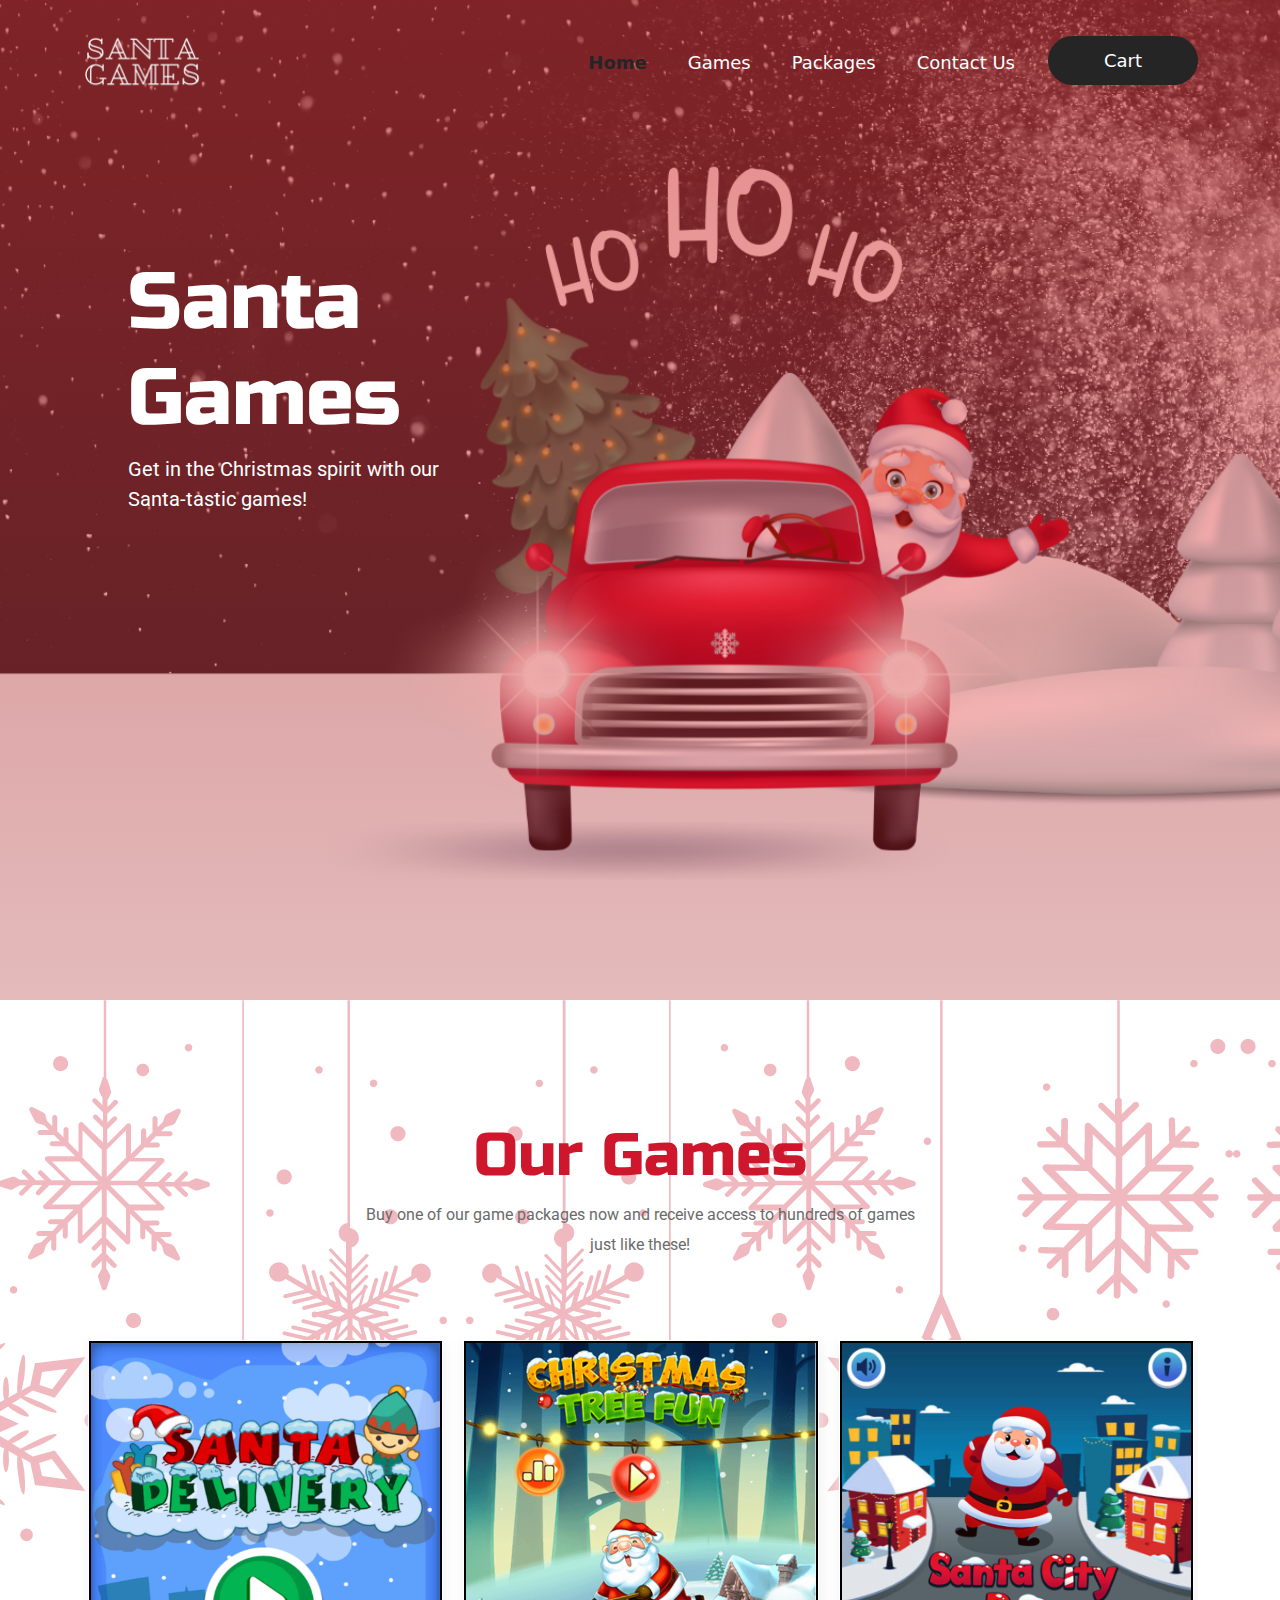
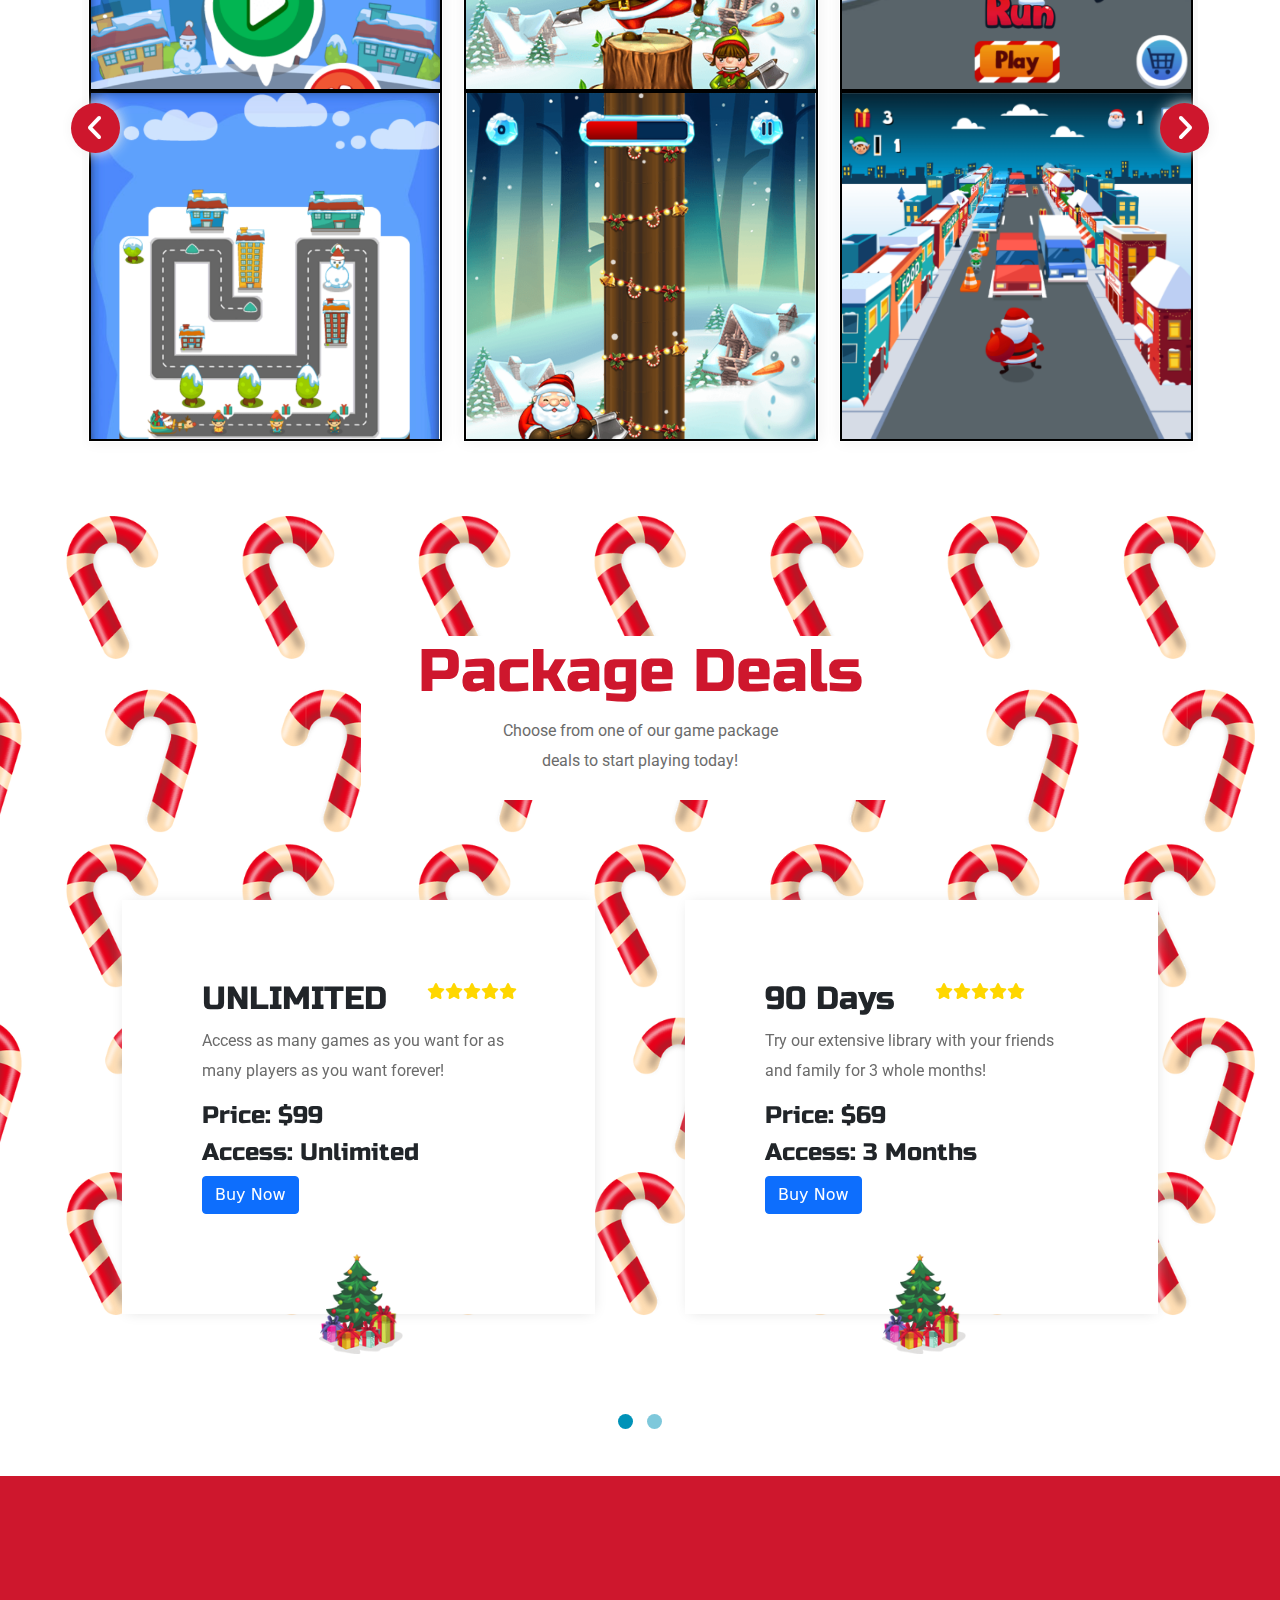
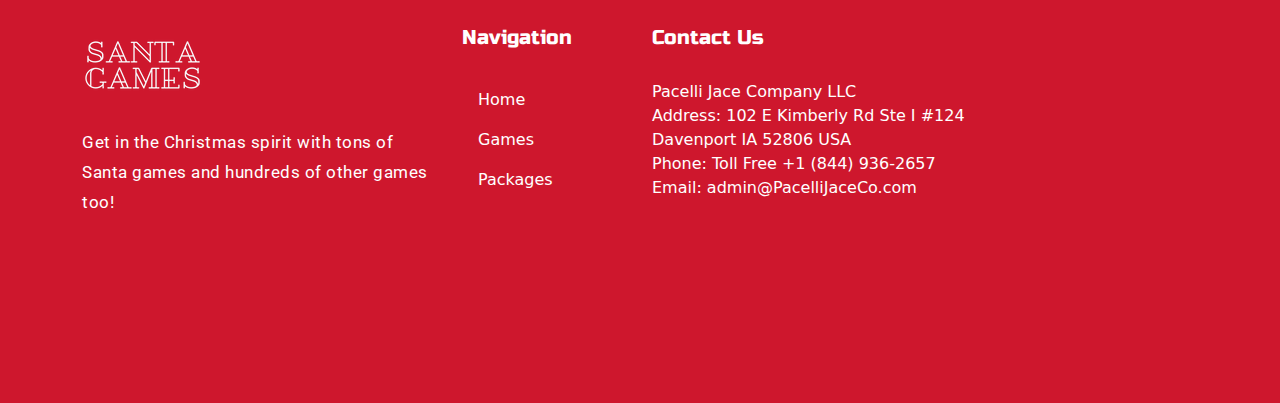
<file: index.html>
<!doctype html>
<html lang="en">
<head>
    <!-- Required meta tags -->
    <meta charset="utf-8">
    <meta name="viewport" content="width=device-width, initial-scale=1">
    <title>Santa Games - Home</title>
    <link rel="icon" href="images/logo.png">
    <!-- Bootstrap CSS -->
    <link href="css/bootstrap.min.css" rel="stylesheet">
    <link href="css/all.css" rel="stylesheet">
    <!-- Slider CSS -->
	<link rel="stylesheet" type="text/css" href="css/owl.carousel.min.css">
	<link rel="stylesheet" type="text/css" href="css/owl.theme.default.css">
    <link rel="stylesheet" type="text/css" href="css/slick.css">
    <!-- Popup CSS -->
    <link rel="stylesheet" type="text/css" href="css/magnific-popup.css">
    <link rel="stylesheet" type="text/css" href="css/meanmenu.min.css">
    <link rel="stylesheet" type="text/css" href="css/font-family/font-family-two.css">
    <link rel="stylesheet" href="css/preloader.css">
    <!-- KIDS CSS -->
    <link href="css/style.css" rel="stylesheet">
    <!-- responsive css -->
    <link href="css/responsive.css" rel="stylesheet">
</head>
<div id="loader-wrapper">
    <div id="loader"></div>
    <div class="loader-section section-left"></div>
    <div class="loader-section section-right"></div>
</div>
<!-- =======================
    end Preloader
======================== -->
<body class="homepage-two">
   
    <!-- Header-top -->
    <header class="homepage-two header">
        <div class="menu">
            <div class="container">
                <nav class="navbar navbar-expand-lg navbar-light">
                    <a class="navbar-brand" href="index.html"><img src="images/logo-white.png" alt=""></a>
                    <div class="collapse navbar-collapse" id="navbarSupportedContent">
                        <ul class="navbar-nav mx-auto mb-2 mb-lg-0 ">
                            <li class="nav-item dropdown">
                                <a class="nav-link active" aria-current="page" href="#sticky-wrapper">Home</a>
                            </li>
                            <li class="nav-item"><a class="nav-link" href="#games">Games</a> </li>
                            <li class="nav-item dropdown">
                                <a class="nav-link" href="#packages">Packages</a> 
                              
                            </li>
                            
                            <li class="nav-item"><a class="nav-link" href="#footer">Contact Us</a> </li>
                            <li class="nav-item"><a class="nav-link btn btn-primary kids-active-btn" href="#"> Cart</a> </li>
                        </ul> 
                    </div>
                </nav>
            </div>
        </div>
        <!-- end menu -->

		
		<div class="header-slider-text">
			<h1>Santa<br>Games</h1>
			<p>Get in the Christmas spirit with our <br>Santa-tastic games!</p>
		</div>
   
    </header>
<!-- ====================================
        End Header Here
========================================= -->

<!-- ====================================
        End Header Bottom Here
========================================= -->



<!-- ====================================
        End activities Area Here
========================================= -->
<section class="pagetwo our-classes" id="games">
    <div class="container">
        <div class="row" >
            <div class="col-12 col-md-12 col-lg-12">
                <div class="section-title">
                    <h2>Our Games</h2>
                    <p>Buy one of our game packages now and receive access to hundreds of games just like these!</p>
                </div>
            </div>
        </div>
        <div class="classes-top-area">
            <div class="classes-slider owl-carousel owl-theme">
                <div class="classes-slider-item">
                    <div class="slider-img">
                        <img src="images/santa-1-1.png" alt="">
                        <!-- <div class="pagetwo-price">$50</div> -->
                    </div>
                    <div class="slider-description">   
                        <!-- <div class="slider-text">
                            <h4>Letter Match</h4>
                            <p>Lorem ipsum dolor sit amet, consectetur pisicelit sed do eiusmod tempor incidie</p>
                        </div>
                        <div class="slider-title d-flex justify-content-between">
                            <div class="title-left">
                                <span>Age</span>
                                <span>2-09</span>
                            </div>
                            <div class="title-right">
                                <span>Size</span>
                                <span>Class 20-22</span>
                            </div>
                        </div>
                        <div class="slider-btn">
                            <a class="btn btn-primary kids-active-btn" href="#">Price: $50</a>
                        </div> -->
						<img src="images/santa-1-2.png">
                    </div>
                </div>
                <!-- iteam -->
                <div class="classes-slider-item">
                    <div class="slider-img">
                        <img src="images/santa-4-1.png" alt="">
                    </div>
                    <div class="slider-description">
						<img src="images/santa-4-2.png">
                        <!-- <div class="slider-text">
                            <h4>Word Match</h4>
                            <p>Vivamus tempus arcu id diam feugiat, quis feugiat elit congue. Etiam ornare molestie.</p>
                        </div>
                        <div class="slider-title d-flex justify-content-between">
                            <div class="title-left">
                                <span>Age</span>
                                <span>1-05</span>
                            </div>
                            <div class="title-right">
                                <span>Size</span>
                                <span>Class 18-11</span>
                            </div>
                        </div>
                        <div class="slider-btn">
                            <a class="btn btn-primary kids-active-btn" href="#">Price: $50</a>
                        </div> -->
                    </div>
                </div>
                <!-- iteam -->
                <div class="classes-slider-item">
                    <div class="slider-img">
                        <img src="images/santa-3-1.png" alt="">
                    </div>
                    <div class="slider-description">
                        <!-- <div class="slider-text">
                            <h4>Math Logic</h4>
                            <p>Nullam accumsan neque in ante semper commodo. In convallis vestibulum augue</p>
                        </div>
                        <div class="slider-title d-flex justify-content-between">
                            <div class="title-left">
                                <span>Age</span>
                                <span>3-10</span>
                            </div>
                            <div class="title-right">
                                <span>Size</span>
                                <span>Class 21-10</span>
                            </div>
                        </div>
                        <div class="slider-btn">
                            <a class="btn btn-primary kids-active-btn" href="#">Price: $50</a>
                        </div> -->
						<img src="images/santa-3-2.png">
                    </div>
                </div>
                <!-- iteam -->
                <div class="classes-slider-item">
                    <div class="slider-img">
                        <img src="images/santa-2-1.png" alt="">
                    </div>
                    <div class="slider-description">
						<img src="images/santa-2-2.png">
                        <!-- <div class="slider-title d-flex justify-content-between">
                            <div class="title-left">
                                <span>Age</span>
                                <span>3-10</span>
                            </div>
                            <div class="title-right">
                                <span>Size</span>
                                <span>Class 21-10</span>
                            </div>
                        </div>
                        <div class="slider-text">
                            <h4>Letter Match</h4>
                            <p>Lorem ipsum dolor sit amet, consectetur pisicelit sed do eiusmod tempor incidie</p>
                        </div>
                        <div class="slider-btn">
                            <a class="btn btn-primary kids-active-btn" href="#">Price: $50</a>
                        </div>  -->
                    </div>
                </div>
                <!-- iteam -->
            </div>
            <!-- slider -->
        </div>
        <!-- top area -->

    </div>
</section>
<!-- ====================================
    End Our Classes Area Here
========================================= -->

<section class="pagetwo testimonial" id="packages">
	<div class="container">
		<div class="row">
			<div class="col-12 col-md-12 col-lg-12">
				<div class="section-title">
					<h2>Package Deals</h2>
					<p>Choose from one of our game package deals to start playing today!</p>
					<br>
				</div>
			</div>
		</div>
		<div class="pagetoreview  owl-carousel owl-theme">
			<div class="slider-team">
				<div class="d-flex">
					<h2>UNLIMITED</h2>
					<ul class="d-flex">
						<li><i class="fa-solid fa-star"></i></li>
						<li><i class="fa-solid fa-star"></i></li>
						<li><i class="fa-solid fa-star"></i></li>
						<li><i class="fa-solid fa-star"></i></li>
						<li><i class="fa-solid fa-star"></i></li>
					</ul>
				</div>
				<p>Access as many games as you want for as many players as you want forever!</p>
				<h4>Price: $99</h4>
				<h4>Access: Unlimited</h4>
				<a class="btn btn-primary" href="#">Buy Now</a>
				<!-- <i class="fa-solid fa-quote-right"></i> -->
				<div class="review-img"><img src="images/client-03.png" alt=""></div>
			</div>
			
			<!-- iteam -->
			<div class="slider-team">
				<div class="d-flex">
					<h2>90 Days</h2>
					<ul class="d-flex">
						<li><i class="fa-solid fa-star"></i></li>
						<li><i class="fa-solid fa-star"></i></li>
						<li><i class="fa-solid fa-star"></i></li>
						<li><i class="fa-solid fa-star"></i></li>
						<li><i class="fa-solid fa-star"></i></li>
					</ul>
				</div>
				<p>Try our extensive library with your friends and family for 3 whole months!</p>
				<h4>Price: $69</h4>
				<h4>Access: 3 Months</h4>
				<a class="btn btn-primary" href="#">Buy Now</a>
				<!-- <i class="fa-solid fa-quote-right"></i> -->
				<div class="review-img"><img src="images/client-03.png" alt=""></div>
			</div>
			<!-- iteam -->
			
			<!-- iteam -->
			<div class="slider-team">
				<div class="d-flex">
					<h2>1 Week</h2>
					<ul class="d-flex">
						<li><i class="fa-solid fa-star"></i></li>
						<li><i class="fa-solid fa-star"></i></li>
						<li><i class="fa-solid fa-star"></i></li>
						<li><i class="fa-solid fa-star"></i></li>
						<li><i class="fa-solid fa-star"></i></li>
					</ul>
				</div>
				<p>Can't commit? We've got a one week access pass just for you!</p>
				<h4>Price: $7.99</h4>
				<h4>Access: 7 Days</h4>
				<a class="btn btn-primary" href="#">Buy Now</a>
				<!-- <i class="fa-solid fa-quote-right"></i> -->
				<div class="review-img"><img src="images/client-03.png" alt=""></div>
			</div>
			<!-- iteam -->
			<div class="slider-team">
				<div class="d-flex">
					<h2>24 Hours</h2>
					<ul class="d-flex">
						<li><i class="fa-solid fa-star"></i></li>
						<li><i class="fa-solid fa-star"></i></li>
						<li><i class="fa-solid fa-star"></i></li>
						<li><i class="fa-solid fa-star"></i></li>
						<li><i class="fa-solid fa-star"></i></li>
					</ul>
				</div>
				<p>One day to try out hundreds of games! Can you try them all?!</p>
				<h4>Price: $1.99</h4>
				<h4>Access: 24 Hours</h4>
				<a class="btn btn-primary" href="#">Buy Now</a>
				<!-- <i class="fa-solid fa-quote-right"></i> -->
				<div class="review-img"><img src="images/client-03.png" alt=""></div>
			</div>
			<!-- iteam -->
		</div>
	</div>
</section>

<!-- ====================================
    End Call to Action Area Here
========================================= -->
<footer class="footer" id="footer">
	<div class="container">
		<div class="row">
			<div class="col-md-4 col-sm-6 col-lg-4">
				<img src="images/logo-white.png" alt="">
				<p>Get in the Christmas spirit with tons of Santa games and hundreds of other games too!</p>
				
			</div>
			<!-- col-md-4 -->
			<div class="col-md-2 col-sm-6 col-lg-2">
				<h4>Navigation</h4>
				<ul class="footer-link">
					<li class="nav-item"><a href="#sticky-wrapper" class="nav-link">Home</a></li>
					<li class="nav-item"><a href="#games" class="nav-link">Games</a></li>
					<li class="nav-item"><a href="#packages" class="nav-link">Packages</a></li>
			
				</ul>
			</div>
			<!-- col-md-4 -->
			<div class="col-md-4 col-sm-6 col-lg-4">
				<h4>Contact Us</h4>
				<ul class="footer-link">
			
					<li class="nav-item">Pacelli Jace Company LLC</li>
					<li class="nav-item">Address: 102 E Kimberly Rd Ste I #124 Davenport IA 52806 USA</li>
					<li class="nav-item">Phone: Toll Free +1 (844) 936-2657</li>
					<li class="nav-item">Email: admin@PacelliJaceCo.com</li>

				</ul>
			</div>
			<!-- col-md-4 -->
		
		</div>
	</div>

</footer>

   <!-- Theme Need JS -->
   <script src="js/jquery.min.js"></script>
   <script src="js/bootstrap.bundle.min.js" ></script>
   <script src="js/jquery.sticky.js"></script>
   <script src="js/waypoints.min.js"></script>
   <script src="js/jquery.counterup.min.js"></script>
   <script src="js/owl.carousel.min.js"></script> 
   <script src="js/slick.min.js"></script> 
   <script src="js/isotope.pkgd.min.js"></script>
   <script src="js/jquery.magnific-popup.min.js"></script>
   <script src="js/jquery.meanmenu.min.js"></script>
   <script src="js/kids.js" ></script>
   
</body>
</html>
</file>
<file: css/font-family/font-family-two.css>
@import url('https://fonts.googleapis.com/css2?family=Roboto:wght@100;300;400;500;700&family=Russo+One&display=swap');
.homepage-two h1, h2, h3, h4, h5, h6{
    font-family: 'Russo One', sans-serif;
}
.homepage-two p{
    font-family: 'Roboto', sans-serif;
}
</file>
<file: css/preloader.css>
/*====================================
        ===[preloader Style ]===
======================================*/
#loader-wrapper {
     position: fixed;
     top: 0;
     left: 0;
     width: 100%;
     height: 100%;
     z-index: 99999;
     overflow: hidden;
}

#loader {
     display: block;
     position: relative;
     left: 50%;
     top: 50%;
     width: 70px;
     height: 70px;
     margin: -45px 0 0 -45px;
     border-radius: 100%;
     border: 3px solid #ce172d;
     border-top-color: transparent;
     -webkit-animation: spin 1.7s linear infinite;
     animation: spin 1.7s linear infinite;
     z-index: 11;
}

#loader:before {
     content: "";
     position: absolute;
     top: 5px;
     left: 5px;
     right: 5px;
     bottom: 5px;
     border-radius: 50%;
     border: 3px solid #ff724c;
     border-top-color: #fff;
     -webkit-animation: spin-reverse 0.6s linear infinite;
     animation: spin-reverse 0.6s linear infinite;
}

#loader:after {
     content: "";
     position: absolute;
     top: 15px;
     left: 15px;
     right: 15px;
     bottom: 15px;
     border-radius: 50%;
     border: 3px solid #ff724c;
     border-top-color: #fff;
     -webkit-animation: spin 1s linear infinite;
     animation: spin 1s linear infinite;
}

@-webkit-keyframes spin {
     0% {
          -webkit-transform: rotate(0deg);
     }
     100% {
          -webkit-transform: rotate(360deg);
     }
}

@keyframes spin {
     0% {
          -webkit-transform: rotate(0deg);
          transform: rotate(0deg);
     }
     100% {
          -webkit-transform: rotate(360deg);
          transform: rotate(360deg);
     }
}

@-webkit-keyframes spin-reverse {
     0% {
          -webkit-transform: rotate(0deg);
     }
     100% {
          -webkit-transform: rotate(-360deg);
     }
}

@keyframes spin-reverse {
     0% {
          -webkit-transform: rotate(0deg);
          transform: rotate(0deg);
     }
     100% {
          -webkit-transform: rotate(-360deg);
          transform: rotate(-360deg);
     }
}

#loader-wrapper .loader-section {
     position: fixed;
     top: 0;
     width: 51%;
     height: 100%;
     background: #fff;
     z-index: 10;
}

#loader-wrapper .loader-section.section-left {
     left: 0;
}

#loader-wrapper .loader-section.section-right {
     right: 0;
}

.loaded #loader-wrapper .loader-section.section-left {
     -webkit-transform: translateX(-100%);
     transform: translateX(-100%);
     -webkit-transition: all 0.7s 0.3s cubic-bezier(0.645, 0.045, 0.355, 1);
     transition: all 0.7s 0.3s cubic-bezier(0.645, 0.045, 0.355, 1);
}

.loaded #loader-wrapper .loader-section.section-right {
     -webkit-transform: translateX(100%);
     transform: translateX(100%);
     -webkit-transition: all 0.7s 0.3s cubic-bezier(0.645, 0.045, 0.355, 1);
     transition: all 0.7s 0.3s cubic-bezier(0.645, 0.045, 0.355, 1);
}

.loaded #loader {
     opacity: 0;
     -ms-filter: "progid:DXImageTransform.Microsoft.Alpha(Opacity=0)";
     -webkit-transition: all 0.3s ease-out;
     transition: all 0.3s ease-out;
}

.loaded #loader-wrapper {
     visibility: hidden;
     -webkit-transform: translateY(-100%);
     transform: translateY(-100%);
     -webkit-transition: all 0.3s 1s ease-out;
     transition: all 0.3s 1s ease-out;
}
</file>
<file: css/style.css>
/*-------------------------------------------------------
[Master Stylesheet]
	Template Name	Kids Place - Kids Kindergarten & School HTML5 Template
	Description: 	A responsive HTML5 Education Template
	Version:		1.0
	Author: 		EcologyTheme
	Template URI:	https://ecologytheme.com/theme/kidsplace/
	License URI:	http://ecologytheme.com

-------------------------------------------------------*/
/*------------------------------------------------------
[Table of contents]

	1. Defualt Style
	2. Common Style
	3. Header / header
	4. header-bottom / .header-bottom
	5. About / #about
	6. Counter-area / .counter-area
	7. Activities / .activities
	8. Our-classes / .our-classes
	9. Testimonial / .testimonial
	10. Gallery / .gallery
	11. Teachers / .teachers
	12. Blog-area / .blog-area
	13. Call-to-action / .call-to-action
	14. Footer / footer

	End of Main Home Page Design
		>> Other pages Design

------------------------------------------------------*/
/*----------------------------------------------------

/* =======================
   DEFULT STYLE START
==========================*/
*{
    padding: 0;
    margin: 0;
    box-sizing: border-box;
}
body{
    overflow-x: hidden;
}

ul{
    padding: 0;
    margin: 0;
}
ul li{
    list-style-type: none;
}
p{
    color: #6b6b6b;
    font-size: 16px;
    line-height: 30px;
}
input:focus{
    outline: none;
}
::placeholder{
    font-size: 18px;
}
.btn-primary:hover{
    background: #0092B8;
    border: 1px solid transparent;
    transition: .5s;
}
/* =======================
   COMMON STYLE START
==========================*/
.kids-active-btn{
    background: #252525;
    padding: 15px 60px;
    color: #fff;
    border-radius: 50px;
    font-size: 20px;
    border: 1px solid transparent;
    font-weight: 500;
}
span.title-span{
    color: #ce172d;
    font-size: 22px;
    letter-spacing: 10px;
    font-weight: 600;
}
.color-span{
    color: #ce172d;
    font-family: 'Abril Fatface', cursive;
}
section{
    padding: 120px 0px;
}
.section-title{
    text-align: center;
    margin-bottom: 80px;
}
.section-title h2{
    font-size: 60px;
    color: #ce172d;
}
.section-title p{
    font-size: 16px;
    color: #6b6b6b;
}
/* =======================
    MAIN STYLE START
==========================*/
header{
    background: #FDF8EE url('../images/herobg.png');
    min-height: 1000px;
    background-repeat: no-repeat;
    background-position: bottom center;
    background-size: cover;
    position: relative;
}
.navbar-brand img{
	height: 80px;
}
header .menu{
    padding: 20px 0px;
    transition: .5s all ease-in-out;
}
.navbar-light .navbar-nav .nav-link{
    font-size: 18px;
    color: #fff;
    font-weight: 500;
    margin-left: 30px;
}
.navbar-light .navbar-nav .nav-link.active, .navbar-light .navbar-nav .show .nav-link{
    color: #252525;
    font-weight: 600;
}
.navbar-light .navbar-nav .nav-link.kids-active-btn{
    width: 150px;
    padding: 10px;
    color: #fff !important;
    border: 1px solid transparent;
    margin-top: -5px;
}
header .menu .dropdown:hover .dropdown-menu {
    visibility: visible;
    opacity: 1;
    max-height: 500px;
    margin-top:10px;
    box-shadow: 0 5px 40px 0px rgba(57, 73, 76, 0.10);
}
header .menu .dropdown .dropdown-menu {
    -webkit-transition: all 0.3s ease-in-out;
    -o-transition: all 0.3s ease-in-out;
    -moz-transition: all 0.3s ease-in-out;
    transition: all 0.3s ease-in-out;
    background: #fff;
    min-width: 225px;
    border-radius: 0;
    padding: 0;
    padding: 15px 0px;
    margin-top: -2px;
    display: block;
    visibility: hidden;
    opacity: .1;
    max-height: 0px;
	border: none;
}
header .menu .dropdown .dropdown-menu .dropdown-item {
    -webkit-transition: all 0.3s ease-in-out;
    -o-transition: all 0.3s ease-in-out;
    -moz-transition: all 0.3s ease-in-out;
    transition: all 0.3s ease-in-out;
    padding: 8px 25px !important;
    background: transparent;
}
header .menu .dropdown .dropdown-menu .dropdown-item:hover {
    color: #ce172d;
}
header .menu .dropdown .dropdown-menu .dropdown:hover .dropdown-menu {
    max-height: 500px;
    visibility: visible;
    opacity: 1;
}
header .menu .dropdown .dropdown-menu .dropdown .dropdown-menu {
    border-left: 1px solid #f1f1f1;
    left: 224px;
    top: -13px;
    padding: 15px 0px;
    visibility: hidden;
    opacity: 0;
    max-height: 0px;
}
.menu .mx-auto{
    margin-left: auto !important;
    margin-right: 0px !important;
}
.is-sticky .menu, .homepage-two .is-sticky .menu{
    background: #ce172d;
    padding: 5px 0px;
    transition: .5s all ease-in-out;
    z-index: 9999 !important;
    box-shadow: 0 4px 8px rgb(0 0 0 / 10%), inset 0 1px 0 #ececec
}
.header-text{
    display: flex;
    align-items: center;
    min-height: 750px;
}
.header-text h1{
    color: #231F20;
    font-size: 78px;
    margin: 20px 0px;
}
.header-text p{
    font-size: 20px;
    padding: 10px 0px 25px 0px;
}
.header-img{
    position: absolute;
    bottom: 0;
    right: 0%;
    z-index: 1;
}
.header-img img{
    width: 90%;
}
.about-img .about-main-img img{
    width: 100%;
}
.cloud{
    position: absolute;
    bottom: -2px;
    left: 0;
    z-index: 1;
    width: 100%;
}
.cloud img{
    width: 100%;
}
.animation img, .animation-two img{
    width: 150px;
}
.animation{
    position: absolute;
    bottom: 5%;
    left: 10%;
    animation: betterfly 5s infinite;
}
.animation-two{
    position: absolute;
    bottom: 22%;
    right: 0%;
    animation: betterfly-two 5s infinite;
}
@keyframes betterfly{
    10%{bottom: 7%;}
    15%{bottom: 8%;}
    20%{bottom: 9%;}
    30%{bottom: 10%;}
    35%{bottom: 11%;}
    40%{bottom: 13%;}
    45%{bottom: 15%;}
    50%{bottom: 17%;}
    55%{bottom: 18%;}
    60%{bottom: 20%;}
    65%{bottom: 22%;}
}
@keyframes betterfly-two{
    60%{bottom: 7%;}
    55%{bottom: 8%;}
    50%{bottom: 9%;}
    45%{bottom: 10%;}
    40%{bottom: 11%;}
    35%{bottom: 13%;}
    30%{bottom: 15%;}
    25%{bottom: 17%;}
    20%{bottom: 18%;}
    15%{bottom: 20%;}
    10%{bottom: 22%;}
}
/* ==========================
    Header Bottom Style Start
============================*/
.header-bottom{
    background: #FDF8EE;
    margin-top: -100px;
}
.header-box-single{
    padding: 80px 10px 180px 40px;
    border-radius: 15px;
    cursor: pointer;
    color: #fff;
    min-height: 450px;
}
.header-box-single h4{
    font-size: 25px;
    font-family: 'Open Sans', sans-serif;
    font-weight: 700;
}
.header-box-single p{
    color: #fff;
    font-size: 16px;
    padding: 15px 0px 25px 0px;
}
.box-text{
    position: absolute;
    top: 15%;
    left: 10%;
    transition: .5s;
}
.header-box-single:hover .box-text{
    top: 50%;
    transition: .5s;
    transform: translateY(-50%);
    
}
/* ===========Single Box Effect Area {Box-One} */
.header-box-single.box-one{
    background: url('../images/baby-01.png') no-repeat ;
    background-size: cover;
    position: relative;
    z-index: 1; 
}
.header-box-single.box-one::before{
    position: absolute;
    content: "";
    top: 0;
    left: 0;
    background: url('../images/gradient-01.png');
    background-repeat: no-repeat;
    background-size: cover;
    width: 100%;
    height: 80%;
    border-radius: 0px 15px 0px 0px;
    z-index: -1;
    transition: .5s ease-in-out;
}
.header-box-single.box-one::after{
    position: absolute;
    content: "";
    bottom: 0;
    left: 0;
    background: url('../images/box-cloud-01.png');
    background-repeat: no-repeat;
    background-size: cover;
    width: 100%;
    height: 30%;
    border-radius: 15px;
    z-index: -1;
    transition: .5s ease-in-out;
}
.header-box-single.box-one:hover::before{
    height: 100%;
    opacity: 1;
    transition: .5s ease-in-out;
}
.header-box-single.box-one:hover::after{
    height: 100%;
    opacity: 0;
    transition: .5s ease-in-out;
}
/* ===========Single Box Effect Area {Box-Two} */
.header-box-single.box-two{
    background: url('../images/baby-02.png') no-repeat ;
    background-size: cover;
    position: relative;
    z-index: 1;
}
.header-box-single.box-two::before{
    position: absolute;
    content: "";
    top: 0;
    left: 0;
    background: url('../images/gradient-02.png');
    background-repeat: no-repeat;
    background-size: cover;
    width: 100%;
    height: 80%;
    border-radius: 0px 15px 0px 0px;
    z-index: -1;
    transition: .5s ease-in-out;
}
.header-box-single.box-two::after{
    position: absolute;
    content: "";
    bottom: 0;
    left: 0;
    background: url('../images/box-cloud-02.png');
    background-repeat: no-repeat;
    background-size: cover;
    width: 100%;
    height: 30%;
    border-radius: 15px;
    z-index: -1;
    transition: .5s ease-in-out;
}
.header-box-single.box-two:hover::before{
    height: 100%;
    opacity: 1;
    transition: .5s ease-in-out;
}
.header-box-single.box-two:hover::after{
    height: 100%;
    opacity: 0;
    transition: .5s ease-in-out;
}
/* ===========Single Box Effect Area {Box-Two} */
.header-box-single.box-three{
    background: url('../images/baby-03.png') no-repeat ;
    background-size: cover;
    position: relative;
    z-index: 1;
}
.header-box-single.box-three::before{
    position: absolute;
    content: "";
    top: 0;
    left: 0;
    background: url('../images/gradient-03.png');
    background-repeat: no-repeat;
    background-size: cover;
    width: 100%;
    height: 80%;
    border-radius: 0px 15px 0px 0px;
    z-index: -1;
    transition: .5s ease-in-out;
}
.header-box-single.box-three::after{
    position: absolute;
    content: "";
    bottom: 0;
    left: 0;
    background: url('../images/box-cloud-03.png');
    background-repeat: no-repeat;
    background-size: cover;
    width: 100%;
    height: 30%;
    border-radius: 15px;
    z-index: -1;
    transition: .5s ease-in-out;
}
.header-box-single.box-three:hover::before{
    height: 100%;
    opacity: 1;
    transition: .5s ease-in-out;
}
.header-box-single.box-three:hover::after{
    height: 100%;
    opacity: 0;
    transition: .5s ease-in-out;
}
/* =========================
    About Style
============================ */
.about{
    position: relative;
}
.about-text{
    padding: 80px 0px 0px 80px;
}
.about-text h4{
    font-size: 41px;
}
.about-img{
    position: relative;
    cursor: pointer;
}
.about-cloud-img-one{
    position: absolute;
    top: 0;
    left: 0;
    transition: .5s ease-in-out;
}
.about-cloud-img-two{
    position: absolute;
    right: 0;
    top: 30%;
    transition: .5s ease-in-out;
}
.about-img:hover .about-cloud-img-one{
    top: 30%;
    transition: .5s ease-in-out;
}
.about-img:hover .about-cloud-img-two{
    top: 60%;
    right: 15%;
    transition: .5s ease-in-out;
}
.about-main-cloud-one{
    position: absolute;
    top: 15%;
    right: 2%;
}
.about-main-cloud-two{
    position: absolute;
    bottom: 15%;
    left: 2%;
}
.about-main-shape-one{
    position: absolute;
    top: 25%;
    left: 2%;
}
.about-main-shape-two{
    position: absolute;
    bottom: 25%;
    right: 2%;
}
/* =========================
    SINGLE-COUNTER Style
============================ */
.counter-area{
    background: #FDF8EE ;
    padding: 120px 0px;
    position: relative;
}
.homepage-two .counter-area{
    padding: 60px 0px;
}
.single-counter{
    background: url('../images/bg-01.png');
    background-repeat: no-repeat;
    min-height: 200px;
    background-size: contain;
    background-position: center;
    align-items: center;
    display: flex;
    text-align: center;
    position: relative;
   
}
.single-counter:before{
    position: absolute;
    content: "";
    height: 100px;
    width: 2px;
    background: #ce172d;
    top: -40%;
    left: 50%;
    transform: translateX(-50%);
}
.counter-single-area{
    text-align: center;
    width: 100%;
}
.counter-single-area span{
    font-size: 25px;
    display: block;
    font-weight: 700;
    color: #fff;
}
.counter-single-area p{
    font-size: 15px;
    color: #fff;
}
.counter-single-area i{
    font-size: 30px;
    color: #fff;
}
.airplane{
    position: absolute;
    right: 5%;
    bottom: 0%;
    
}
/* ===========================
    OUR Activities STYLE START
=============================*/
.activities {
    background: url('../images/bg.png');
    background-repeat: no-repeat;
    background-size: cover; 
    position: relative;
}
.activities .section-title h2{
    color: #ce172d;
}
.activities-single-box{
    border: 1px solid #ce172d;
    padding: 30px 30px 20px 40px;
    border-radius: 10px;
    transition: .5s all ease-in-out;
    cursor: pointer;   
}
.activitics-main-img img{
    width: 100%;
    border: 2px dashed #ce172d;
    border-radius: 50%;
    overflow: hidden;
    transition: .5s ease-in-out;
}
.activitics-main-img:hover img{
    transform: scale(1.1);
    transition: .5s ease-in-out;
}
.activitics-main-img{
    position: relative;
}
.activitics-main-img:before{
    position: absolute;
    content: '';
    top: 0;
    left: 0;
    background: url('../images/yellow-cloud.png');
    background-repeat: no-repeat;
    background-size: contain;
    height: 100px;
    width: 200px;
    transition: .5s;
    z-index: 11;
}
.activitics-main-img:after{
    position: absolute;
    content: '';
    bottom: 0;
    right: 0;
    background: url('../images/yellow-cloud.png');
    background-repeat: no-repeat;
    background-size: contain;
    height: 100px;
    width: 200px; 
    z-index: 11;
    transition: .5s;
}
.activitics-main-img:hover::before{
    top: 50%;
    left: -10%;
    transition: .5s;
}
.activitics-main-img:hover::after{
    bottom: 50%;
    right: -10%;
    transition: .5s;
}
.activities-single-box.d-flex.justify-content-between.m-left{
    padding: 30px 0px 20px 30px;
}
.activities-single-box.d-flex.justify-content-between.m-left i{
    margin-right: 30px;
}
.activities-single-box h4{
    font-size: 20px;
    color: #231F20;
    font-family: 'Open Sans', sans-serif;
    font-weight: 700;
    margin-bottom: 20px;
    transition: .5s all ease-in-out;
}
.activities-single-box p{
    padding-right: 20px;
    transition: .5s all ease-in-out;
}
.activities-img i{
    background: #ce172d;
    padding: 15px;
    margin-top: 20px;
    font-size: 30px;
    border-radius: 50%;
    transition: .5s all ease-in-out;
    color: #fff;
}
.activities-single-box:hover{
    background: #ce172d;
    transition: .5s all ease-in-out;
}
.activities-single-box:hover h4, .activities-single-box:hover p{
    color: #fff;
    transition: .5s all ease-in-out;
}
.activities-single-box:hover .activities-img i{
    background: #fff;
    color: #231F20;
    transition: .5s all ease-in-out;
}
.fa-solid.fa-lightbulb{
    padding: 12px 16px;
}
.fa-solid.fa-graduation-cap{
    padding: 15px 13px;
}
/* ========================
    OUR CLASSES STYLE START
===========================*/
.our-classes{
    background: url('../images/snowflakes.png');
    background-repeat: no-repeat;
    background-position: top;
    padding-bottom: 0px;
    position: relative;
    /* padding-top: 80px; */
}
.our-classes .section-title p{
    width: 50%;
    margin: 0px auto;
}
.classes-top-area{
    position: relative;
}
i.fa.fa-angle-left {
    position: absolute;
    top: 50%;
    font-size: 30px;
    z-index: 11;
    color: #fff;
    left: -1%;
    background: #ce172d;
    padding: 10px 17px;
    border-radius: 50%;
    transform: translateY(-50%);
    -webkit-box-shadow: 1px 0px 14px 0px rgba(240,240,240,1);
    -moz-box-shadow: 1px 0px 14px 0px rgba(240,240,240,1);
    box-shadow: 1px 0px 14px 0px rgba(240,240,240,1);
}
i.fa.fa-angle-right {
    position: absolute;
    top: 50%;
    font-size: 30px;
    z-index: 11;
    color: #fff;
    right: -1%;
    background: #ce172d;
    padding: 10px 17px;
    border-radius: 50%;
    transform: translateY(-50%);
    -webkit-box-shadow: 1px 0px 14px 0px rgba(240,240,240,1);
    -moz-box-shadow: 1px 0px 14px 0px rgba(240,240,240,1);
    box-shadow: 1px 0px 14px 0px rgba(240,240,240,1);
}
.classes-slider-item{
    border: 1px solid #fff;
    text-align: center;
    border-radius: 50px 0px;
    overflow: hidden;
    -webkit-box-shadow: 1px 0px 14px 0px rgba(240,240,240,1);
    -moz-box-shadow: 1px 0px 14px 0px rgba(240,240,240,1);
    box-shadow: 1px 0px 14px 0px rgba(240,240,240,1);
    cursor: pointer;
    transition: .5s ease-in-out;
    margin: 0px 5px 40px 5px;    
}
.classes-slider-item:hover{
    background: #ce172d;
    transition: .5s ease-in-out;
}
.classes-slider-item:hover .slider-title span{
    color: #ce172d;
}
.classes-slider-item:hover .slider-title{
    background: #fff;
    transition: .5s ease-in-out;
}
.classes-slider-item:hover h4, .classes-slider-item:hover p{
    color: #fff;
    transition: .5s ease-in-out;
}
.classes-slider-item:hover img{
    transform: scale(1.2);
    transition: .5s ease-in-out;
}
.classes-slider-item:hover .slider-btn a{
    background: #fff;
    color: #ce172d;
}
.classes-slider-item .slider-img{
    height: 350px;
    overflow: hidden;
    border: 2px solid black;
}
.classes-slider-item img{
    width: 100%;
    transform: scale(1.0);
    transition: .5s ease-in-out;
}
.slider-description{
    text-align: center;
    padding: 40px;
    position: relative;
}
.slider-title{
    background: #ce172d;
    padding: 20px;
    width: 80%;
    text-align: left;
    margin: 0px auto;
    border-radius: 10px;
    position: absolute;
    top: -50px;
    left: 50%;
    transform: translateX(-50%);
    transition: .5s ease-in-out;
}
.slider-title span{
    display: block;
    font-size: 18px;
    color: #fff;
}
.slider-text h4{
    font-size: 25px;
    font-family: 'Open Sans', sans-serif;
    font-weight: 700;
    transition: .5s ease-in-out;
}
.slider-text p{
    padding: 15px;
    font-size: 18px;
    transition: .5s ease-in-out;
}
.slider-text{
    padding-top: 40px;
}
.slider-btn .kids-active-btn{
    font-size: 30px;
    font-weight: 700;
    border-radius: 50px;
    transition: .5s ease-in-out;
    padding: 10px 60px;
}
.classes-bottom-img img{
    width: 100%;
    overflow: hidden;
    height: 600px;
}
.classes-bottom-text{
    min-height: 500px;
    display: flex;
    align-items: center;
    padding-left: 100px;
    
}
.classes-bottom-text h2{
    font-size: 46px;
    letter-spacing: 1px;
    line-height: 60px;
}
.classes-bottom-text p{
    padding: 15px 0px 25px 0px;
    width: 90%;
}
.classes-form{
    border-radius: 15px;
    padding: 40px;
    background: #fff;
    -webkit-box-shadow: 1px 0px 14px 0px rgba(240,240,240,1);
    -moz-box-shadow: 1px 0px 14px 0px rgba(240,240,240,1);
    box-shadow: 1px 0px 14px 0px rgba(240,240,240,1);
    margin-top: -50px;
}
.classes-form input, .classes-form select{
    width: 100%;
    padding: 18px;
    border-radius: 50px;
    border: 1px solid #ce172d;
}
.classes-form [type=submit]{
    border-radius: 50px;
    font-weight: 700;
    color: #ce172d;
    font-size: 20px;
    background: #fff;
    transition: .5s ease-in-out;
}
.classes-form [type=select]{
    padding-right: 40px;
}
.classes-form:hover [type=submit]{
    background: #ce172d;
    color: #fff;
    transition: .5s ease-in-out;
}
.classes-cloud-one{
    position: absolute;
    top: 20%;
    left: 5%;
}
.classes-cloud-two{
    position: absolute;
    bottom: 20%;
    left: 5%;
}
.classes-cloud-three{
    position: absolute;
    right: 5%;
    top: 50%;
}
/* =======================
    TESTIMONIAL STYLE START
==========================*/
.testimonial {
    padding: 0 ;
    position: relative;
    z-index: 0;
    overflow: hidden; 
}
.testimonial .section-title{
    width: 50%;
    margin: 60px auto;
    background:#fff;
}
.testimonial .section-title p {
    margin-bottom: 0;
    width: 50%;
    margin: 0px auto;
}
.pagetoreview .slider-team li i {
    color: gold;
}
.testimonial .section-title h2{
    color: #ce172d;  
}

.testimonial .says_info {
    max-width: 352px;
    margin: 0px auto;
}
.testimonial .testimonial_single ul{
    justify-content: center;
}
.testimonial .testimonial_single ul li{
    list-style-type: none;
}
.testimonial_single ul li i{
    color: #ce172d;
    margin-top: 20px;
}
.testimonial .testimonial_single {
    text-align: center;
    position: relative;
    width: 70px; 
}
.testimonial .slick-list{
    margin: 0 50px !important;
}
.testimonial .testimonial_single.slick-current .reviewer_info {
    position: relative; 
    z-index: 9;
}
.testimonial .testimonial_single.slick-current .reviewer_info .member-img {
    transform: scale(1.5);
}
.testimonial .testimonial_single.slick-current .reviewer_info .member-img img {
    height: auto;
    width: 100%; 
}
.testimonial .testimonial_single.slick-current .reviewer_info .reviewer {
    opacity: 1;
    visibility: visible;
    position: absolute;
    width: 250px;
    left: 0;
    -webkit-transform: translateX(-90px);
    transform: translateX(-90px);
    bottom: -80px; 
}
.testimonial .testimonial_single p {
    line-height: 32px;
    margin: 0px auto;
    font-style: italic;
    width: 60%;
    padding: 0px 0px 25px 0px;
}
.testimonial .testimonial_single .reviewer_info {
    margin: 0px auto; 
    position: relative;
}
.testimonial .testimonial_single .reviewer_info .member-img {
    height: 85px;
    width: 85px;
    overflow: hidden;
    border-radius: 50%;
    margin: 23px auto 30px; 
    position: relative;
    cursor: pointer;
}
.testimonial .testimonial_single .reviewer_info .member-img:before{
    position: absolute;
    content: "";
    height: 100%;
    width: 100%;
    bottom: 0;
    left: 0;
    opacity: 0.7;
    transition: all 0.3s ease-in-out;
}
.testimonial .testimonial_single.slick-current .reviewer_info .member-img:before{
    opacity: 0;
}
.testimonial .testimonial_single .reviewer_info .member-img img {
    height: auto;
    width: 100%; 
}
.testimonial .testimonial_single .reviewer h4 {
    text-transform: capitalize;
    font-size: 24px;
    font-family: 'Open Sans', sans-serif;
    font-weight: 700;
    color: #ce172d;
}
.fa-quote-left{
    font-size: 60px;
    color: #ce172d;
}
.testimonial ul.slick-dots {
    position: absolute;
    top: 40%;
    right: 0;
    -webkit-transform: translateY(-50%);
    transform: translateY(-50%); 
}
.testimonial ul.slick-dots li .pager_item {
    height: 10px;
    width: 10px;
    margin: 15px 0;
    border-radius: 50%;
    cursor: pointer;
    -webkit-transition: all 0.3s ease-in-out;
    transition: all 0.3s ease-in-out; 
}
.testimonial ul.slick-dots .slick-active .pager_item {
    height: 25px;
    width: 10px;
    border-radius: 10px; 
}
.testimonial .says_info button.slick-prev.slick-arrow, 
.testimonial .says_info button.slick-next.slick-arrow{
    position: absolute;
    top: 50%;
    transform: translateY(-50%);
    height: 11px;
    width: 24px;
    border: none;
    outline: none;
    cursor: pointer;
    filter: grayscale(100%);
    display:none !important;
}
.testimonial .says_info button.slick-prev.slick-arrow{
    left: 0px;
}
.testimonial .says_info button.slick-next.slick-arrow{
    right: 0px;
}
.testimonial .says_info button.slick-arrow:hover{
    filter: none;
}
.testimonial-shape-one{
    position: absolute;
    top: 20%;
    left: 20%;
}
.testimonial-shape-two{
    position: absolute;
    top: 30%;
    left: 10%;
}
.testimonial-shape-three{
    position: absolute;
    top: 50%;
    opacity: .5;
    left: 10%;
}
.testimonial-shape-four{
    position: absolute;
    top: 50%;
    right: 10%;
    opacity: .5;
}
.testimonial-shape-five{
    position: absolute;
    top: 40%;
    right: 20%;
}
/* =======================
    GALLERY STYLE START
==========================*/
.gallery{
    padding-top: 0px;
    position: relative;
}
.button-group.filters-button-group{
    text-align: right;
    margin-bottom: 25px;
}
.button-group.filters-button-group button{
    border: none;
    margin-left: 15px;
    margin-right: 15px;
    background: transparent;
    padding: 5px;
    font-size: 18px;
    font-weight: 600;
}
.button-group.filters-button-group button.button.is-checked{
    color: #ce172d;
    font-weight: 700;   
}
.grid .single-gallery-item{
    position: relative;
    margin-bottom: 30px;
    z-index: 1;
    cursor: pointer;
}
.grid .single-gallery-item::before{
    position: absolute;
    content: "";
    top: 0;
    left: 0;
    height: 100%;
    width: 100%;
    background: linear-gradient(180deg, rgba(191, 26, 136, 0.39) 0%, rgba(235, 96, 37, 0.47) 100%);
    z-index: 1;
    border-radius: 5px;
    transition: .5s ease-in-out;
    visibility: hidden;
    transform:scaleX(0);
    opacity: 0;
}
.grid .single-gallery-item:hover::before{
    visibility: visible;
    transition: .5s ease-in-out;
    height: 100%;
    width: 100%;
    transform:scaleX(1);
    opacity: 1;
}
.grid-item .view{
    position: absolute;
    top: 50%;
    left: 50%;
    transform: translate(-50%, -50%);
    z-index: 222; 
    visibility: hidden;
    transition: .5s;
    opacity: 0;
    font-size: 30px;
    color: #fff;
}
.grid .single-gallery-item:hover .view{
    visibility: visible;
    transition: .5s;
    opacity: 0;
}
.grid .single-gallery-item:hover .view{opacity: 1;}
i.fa-solid.fa-eye{color: #fff;transition: .5s;}
.grid .single-gallery-item:hover .view i{
    font-size: 30px;
    color: #ce172d;
    background: #fff;
    padding: 10px;
    opacity: 1;
}
.gallery .single-gallery-item img{
    width: 100%;
    border-radius: 10px;
}
.g-bettarfly{
    position: absolute;
    top: 50%;
    right: 0%;
    z-index: -1;
}
.g-bettarfly-two{
    position: absolute;
    top: 50%;
    left: 0%;
    z-index: -1;
}
/* =======================
    TEACHERS STYLE START
==========================*/
.teachers{
    background: #FDF8EE;
    position: relative;
}
.teachers .section-title h2{
    width: 60%;
    margin: 0px auto;
    color: #ce172d;
}
.teachers .section-title p{
    margin-top: 15px;
}
.teacher-slider-item{
    background: #fff;
    text-align: center;
    position: relative;
    z-index: 22;
    -webkit-box-shadow: 1px 1px 15px 0px rgba(217,217,217,1);
    -moz-box-shadow: 1px 1px 15px 0px rgba(217,217,217,1);
    box-shadow: 1px 1px 15px 0px rgba(217,217,217,1);
    margin: 40px 10px;
    padding-top: 40px;
    padding-bottom: 60px;
    cursor: pointer;  
}
.teacher-slider-item::before{
    position: absolute;
    content: "";
    top: 0;
    left: 0;
    background: url('../images/Vector.png');
    background-repeat: no-repeat;
    background-position:top center;
    height: 300px;
    transition: .5s ease-in-out;
    width: 100%;
    z-index: -1;
}
.teacher-slider-item:hover::before{
    top: 100%;
    transition: .5s ease-in-out;
    opacity: 0;
}
.teacher-slider-item h4{
    font-size: 20px;
    font-family: 'Open Sans', sans-serif;
    font-weight: 700;
    margin-bottom: 0;
}
.teacher-slider-item p{
    padding: 15px 30px 25px 30px;
}
.teacher-slider-item span{
    color: #ce172d;
    font-size: 16px;
}
.teacher-slider-item img{
    padding: 30px 0px;
}
.teacher-slider.owl-carousel .owl-item img {
    display: block;
    width: 40%;
    margin: 0px auto;
}
.teacher-slider-item ul li{
    list-style-type: none;
    display: inline;
    margin-right: 10px;
}
.teacher-slider-item ul li:nth-child(4) {
    margin-right: 0px;
}
.teacher-slider-item ul li a i{
    color: #fff;
    font-size: 20px;
    border: 1px solid #fff;
    border-radius: 50%;
    padding: 10px;
    transition: .5s;
}
.teacher-slider-item ul li a i:hover{border: 1px solid transparent;}
.teacher-slider-item i.fa-facebook-f {padding: 10px 13px !important;}
.teacher-slider-item i.fa-linkedin-in {padding: 10px 12px !important;}
.teacher-slider-item i.fa-instagram {padding: 10px 12px !important;}
.teacher-slider-item i.fa-facebook-f:hover{background: #3b5998;transform: scale(1.1); transition: .5s;}
.teacher-slider-item i.fa-linkedin-in:hover{background: #0a66c2;transform: scale(1.1); transition: .5s;}
.teacher-slider-item i.fa-twitter:hover{background: #1da1f2;transform: scale(1.1); transition: .5s;}
.teacher-slider-item i.fa-instagram:hover{background: #3f729b;transform: scale(1.1); transition: .5s;}
.teacher-social{
    background: #ce172d;
    width: 270px;
    margin: 0px auto;
    padding: 15px 0px;
    border-radius: 15px;
    transition: .5s ease-in-out;
    position: absolute;
    bottom: -100%;
    left: 50%;
    transform: translateX(-50%);
}
.teacher-slider-item:hover .teacher-social{
    position: absolute;
    bottom: 0;
    left: 50%;
    transform: translateX(-50%);
    transition: .5s ease-in-out;
}
.teacher-shape{
    position: absolute;
    top: 10%;
    left: 2%;
}
.teacher-shape-one{
    position: absolute;
    top: 20%;
    right: 5%;
}
.teacher-shape-two{
    position: absolute;
    bottom: 20%;
    left: 5%;
}
.teacher-shape-three{
    position: absolute;
    bottom: 15%;
    right: 5%;
}
/* =======================
    BLOG STYLE START
==========================*/
.blog-area{
    background: url('../images/bg-shape.png');
    background-repeat: no-repeat;
    background-position: left top;
    background-size: cover;
    position: relative;
}
.single-blog{
    background: #fff;
    border-radius: 10px;
    -webkit-box-shadow: 1px 0px 14px 0px rgba(240,240,240,1);
    -moz-box-shadow: 1px 0px 14px 0px rgba(240,240,240,1);
    box-shadow: 1px 0px 14px 0px rgba(240,240,240,1);
    margin-bottom: 30px;
    cursor: pointer;
}
.single-blog:hover{
    box-shadow: none;
    box-shadow: 1px 0px 14px 0px rgb(238, 155, 10);
}
.blog-image{
    width: 90%;
    overflow: hidden;
    height: 300px;
}
.blog-image img{
    height: 100%;
    border-radius: 10px 0px 0px 10px;
}
.blog-text{
    padding: 40px 0px 20px 20px;
}
.blog-text span{
    font-size: 15px;
    color: #0092B8;
}
.blog-text h4{
    font-size: 20px;
    color: #ce172d;
    font-family: 'Open Sans', sans-serif;
    font-weight: 700;
}
.blog-text p{
    font-size: 14px;
    padding: 15px 20px 15px 0px;
    line-height: 20px;
}
.blog-text .blog-btn a{
    padding: 10px 40px;
    background: #ce172d;
    color: #fff;
    border: transparent;
    border-radius: 30px;
}
.blog-text .blog-btn a .fa-location-dot{
    margin-right: 10px;
}
.blog-shape-one{
    position: absolute;
    top: 30%;
    left: 7%;
    z-index: -1;
}
.blog-shape-two{
    position: absolute;
    bottom: 30%;
    right: 7%;
    z-index: 0;
}
/* ===========================
    CALL TO ACTION STYLE START
=============================*/
.call-to-action{
    background: #0092B8;
    opacity: 0.83;
    position: relative;
    padding: 30px 0px;
}

.call-to-action-img img {
    width: 80%;
    padding: 5px 0px;
}
.call-to-action-text{
    min-height: 200px;
    display: flex;
    justify-content: center;
    padding-top: 50px;
}
.call-to-action-text h3{
    font-size: 45px;
    color: #fff;
}
.call-to-action-text  p{
    color: #fff;
    margin: 10px 0px 20px 0px;
}
.call-to-action-from form{
    width: 100%;
}
.call-to-action-from input[type=text]{
    width: 81%;
    padding: 20px;
    border-radius: 50px;
    border: 1px solid transparent;
}
.call-to-action-from input[type=submit]{
    width: 35%;
    padding: 20px;
    border-radius: 50px;
    margin-left: -100px;
    border: 1px solid transparent;
    background: #0092B8;
    color: #fff;
    font-weight: 600;
    font-size: 18px;
    font-family: 'Open Sans', sans-serif;
    -webkit-box-shadow: 0px 0px 15px 0px rgba(12,198,245,1);
    -moz-box-shadow: 0px 0px 15px 0px rgba(12,198,245,1);
    box-shadow: 0px 0px 15px 0px rgba(12,198,245,1);
}
.call-shape-one{
    position: absolute;
    top: 30%;
    left: 2%;
    z-index: -1;
}
.call-shape-two{
    position: absolute;
    bottom: 10%;
    right: 2%;
    z-index: -1;
}
.call-shape-three{
    position: absolute;
    top: 5%;
    right: 2%;
    z-index: -1;
}
.call-shape-four {
    position: absolute;
    top: 4%;
    right: 15%;
    z-index: -1;
}
/* ===========================
    FOOTER STYLE START
=============================*/
footer{
    background: #ce172d;
    padding: 150px 0px;
    color: #fff;
    position: relative;
}
footer h4{
    font-size: 20px;
    margin-bottom: 30px;
}
footer p{
    font-size: 17px;
    color: #fff;
    padding: 20px 0px 20px 0px;
    letter-spacing: .5px;
    line-height: 30px;
}
.footer-social ul li{
    list-style-type: none;
    display: inline;
    margin-right: 20px;
}
.footer-social ul li i{
    border: 1px solid #fff;
    border-radius: 50%;
    color: #fff;
    transition: .5s;
}
.footer-social ul li i:hover{background: #fff;transition: .5s;transform: scale(1.1);}
.footer-social i.fa-facebook-f {padding: 10px 13px; }
.footer-social i.fa-linkedin-in {padding: 10px 12px;}
.footer-social i.fa-instagram {padding: 10px 12px;}
.footer-social i.fa-twitter {padding: 11px 12px;}
.footer-social i.fa-facebook-f:hover{color: #3b5998; }
.footer-social i.fa-linkedin-in:hover{color: #0a66c2;}
.footer-social i.fa-twitter:hover{color: #1da1f2;}
.footer-social i.fa-instagram:hover{color: #3f729b;}
.footer-link li{list-style-type: none;}
.footer-link .nav-item .nav-link{color: #fff; transition: .5s ease-in-out;}
.footer-link .nav-item .nav-link:hover{
    padding-left: 30px;
    transition: .5s ease-in-out;
    color: #ce172d;
}
.footer-form input{
    width: 100%;
    padding: 15px 20px;
    margin: 7px 0px;
}
.footer-form input[type=submit]{
    background: #ce172d;
    color: #fff;
    border: none;
    font-weight: 700;
}
.footer-shape-one{
    position: absolute;
    top: 0;
    left: 5%;
}
.footer-shape-two{
    position: absolute;
    top: 0;
    right: 5%;
}
.footer-shape-three{
    position: absolute;
    bottom: 0;
    right: 5%;
    visibility: hidden;
}
.footer-shape-one img{
    height: 250px;
}
.footer-shape-two img{
    height: 250px;
}
.footer-gellary li{
    width: 22%;
    float: left;
    margin-right: 10px;
    margin-bottom: 10px;
}
.footer-gellary li:nth-child(4){
    margin-right: 0;
}
.footer-gellary li img{
    width: 100%;
    border-radius: 5px;
    transform: scale(.95);
    transition: .5s;
}
.footer-gellary li img:hover{
    transform: scale(1);
    transition: .5s;
}
footer .footer-social {
    display: inline-block;
    margin-top: 30px;
}
/*==================================
    END OF MAIN HOME PAGE STYLE 
==================================== */

/* 
    Innder Page Design Start Form Here

*/
/* ===============================
    Home Page Two Design
================================= */

.header-top{
    padding: 10px 0px;
    background: #BF1A88;
}
.header-top-info ul {
    display: flex;
    justify-content: space-between;
}
.header-top-info ul li{
    list-style-type: none;
    color: #fff;
    font-size: 16px;
}
.header-top-info ul li i{margin-right: 5px;}
.header-top-social{
    text-align: right;
}
.homepage-two .menu{
    background: transparent;
    padding: 10px 0px;
}
.homepage-two .menu ul{
    display: flex;
    justify-content: end;
}
.header-top .footer-social i.fa-facebook-f {padding: 5px 8px;}
.header-top .footer-social i.fa-linkedin-in{padding: 5px 7px;}
.header-top .footer-social i.fa-twitter{padding: 5px 7px;}
.header-top .footer-social i.fa-instagram{padding: 5px 7px;}
header.homepage-two.header{
    background: url('../images/xmas-banner.png');
    background-repeat: no-repeat;
    background-position: center;
    background-size: cover;
    position: relative;
    z-index: 1;
}
header.homepage-two.header:before{
    position: absolute;
    content: "";
    top: 0;
    left: 0;
    height: 100%;
    width: 100%;
    background: linear-gradient(180deg, rgba(199, 29, 29, 0.531) 0.61%, rgba(255, 6, 6, 0.225) 100%);
    z-index: -1;
}
.header-slider{
    min-height: 900px;
    display: flex !important;
    align-items: center !important;
}
.header-slider-item{
    text-align: center;
}
.header-slider-item h1{
    font-size: 90px;
    color: #fff;
}
.header-slider.owl-carousel.owl-theme i.fa.fa-angle-left, .header-slider.owl-carousel.owl-theme i.fa.fa-angle-right{
    background: #fff;
    color: #FF8A00;
}
.header-slider-text{
    width: 80%;
    margin-top: 10%;
    margin-left: 10%;
    color: #fff;
}
.header-slider-text h1 {
    font-size: 5rem;
}
.header-slider-text p{
    font-size: 20px;
    color: #fff;
    width: 60%;
    /* margin: 0px auto; */
    padding-bottom:40px;
}
.haeader-slider-form{
    display: flex;
    justify-content: center;
    border: 1px solid red;
    width: 600px;
    background: #fff;
    margin: 0px auto;
    border-radius: 50px;
}
.haeader-slider-form input{
    background: transparent;
    width: 500px;
    border: transparent;
    padding-left: 40px;
}
.btn-search{
    background: #F9B049;
    padding: 7px 30px;
    border-radius: 50px;
}
.homepage-two.header{
    position: relative;
}
.header-shape-one{
    position: absolute;
    top: 0;
    left: 10%;
}
.header-shape-three{
    position: absolute;
    top: 10%;
    right: 10%;
}
.header-shape-two{
    position: absolute;
    bottom: 25%;
    right: 5%;
}

/* =====================
    Header End
======================== */
/* =========================
homepage-two-bottom start
=========================== */
.homepage-two-bottom{
    padding: 120px 100px 0px 100px; 
}
.homepage-box-single{
    text-align: center;
    padding: 0px 20px;
    cursor: pointer;
}
.box-icon i{
    font-size: 30px;
}
/* ========box-one ===========*/
.box-icon{
    border: 2px solid #ce172d;
    padding: 40px;
    position: relative;
    z-index: 1;
    color: #fff;
    width: 115px;
    border-radius: 15px;
    margin: 0px auto;
    z-index: -1;
}
.box-icon::before{
    position: absolute;
    content: "";
    top: 0;
    left: 0;
    height: 100%;
    width: 100%;
    background: #ce172d;
    transform: rotate(45deg);
    z-index: -1;
    border-radius: 15px;
    transition: .5s;
}
.homepage-box-single:hover .box-icon::before{
    transform: rotate(-45deg);
    transition: .5s;
}
/* ==============box-one============ */
.homepage-box-single h4{
    font-size: 22px;
    text-transform: uppercase;
    margin: 30px 0px 15px 0px;
    font-family: 'Roboto', sans-serif;
    font-weight: 600;
}
.box-icon.two{
    border: 2px solid #E669A8;
}
.box-icon.three{
    border: 2px solid #0092B8;
}
.box-icon.two::before{
    background: #E669A8;
}
.box-icon.three::before{
    background: #0092B8;
}
.homepage-box-single.box-one h4{color: #ce172d;}
.homepage-box-single.box-two h4{color: #E669A8;}
.homepage-box-single.box-three h4{color: #0092B8;}
.counter-area.home-two{
    background: transparent;
}
.counter-area.home-two .airplane{
    visibility: hidden;
}
.home-two.single-counter{
    background: none;
    border: 3px dashed #BF1A88;
    width: 200px;
    height: 200px;
    margin: 0px auto;
    border-radius: 50%;
}
.single-counter:before{background: transparent;}
.home-two.single-counter span, .home-two.single-counter p, .home-two.single-counter i{
    color: #ce172d;
    font-weight: 700;
}
.home-two.single-counter p{
    font-weight: 500;
}
.pagetwo.activities{
    background: url('../images/snowflakes.png');
    background-repeat: no-repeat;
    background-size: cover;
    background-position: top left;
    min-height: 1200px;
    padding: 0;
}
.pagetwo.activities .section-title{
    padding-top: 150px;
}
.pagetwo.activities .service-single-box img{
    width: 100%;
}
.pagetwo.service-box{
    background: rgba(185, 92, 191, 0.06);
    text-align: center;
    padding: 40px 30px;
    border-radius: 10px;
    position: relative;
    transition: 1s;
    cursor: pointer;
    margin: 0px 20px 40px 0px;
}
.pagetwo.service-box:hover{
  background: linear-gradient(180deg, #BF1A88 0%, rgba(249, 176, 73, 0.98) 100%);
  transition: 1s;
}
.pagetwo.service-box:hover i, .pagetwo.service-box:hover h4, .pagetwo.service-box:hover p{
    color: #fff;
}
.pagetwo.service-box::before{
    position: absolute;
    content: "";
    top: -20px;
    left: -20px;
    height: 100%;
    width: 100%;
    border: 2px solid rgb(255, 255, 255);
    border-radius: 10px;
    transition: .5s;
}
.pagetwo.service-box:hover::before{
    top: 0px;
    left: 0px;
    transition: .5s;
    opacity: 0;
}
.pagetwo.service-box i{
    font-size: 30px;
    margin-bottom: 20px;
    color: #231F20;
}
.pagetwo.service-box h4{
    color: #231F20;
}
.pagetwo.service-box p{
    font-size: 15px;
}
/* .pagetwo.our-classes{
    background: transparent;
    z-index: 0;
} */
.pagetwo.our-classes .slider-title{
    position: static;
    width: 100%;
    transform: translateX(0%);
    margin-bottom: 30px;
    background: #fff;
}
.pagetwo.our-classes .slider-title span{
    color: #231F20;
    font-weight: 700;
}
.pagetwo.our-classes .classes-slider-item:hover{
    background: linear-gradient(180deg, #BF1A88 60.42%, #ce172d 100%);
}
.pagetwo.our-classes .classes-slider-item{
    border-radius: 0;
}
.pagetwo.our-classes .slider-description{
    padding: 0;
    height: 350px;
    overflow: hidden;
    border: 2px solid black;
}
.pagetwo.our-classes .kids-active-btn{
    background: #252525;
}
/* ===========================
    VIDEO STYLE START
=============================*/
.pagetwo.video{
    background: linear-gradient(94.73deg, #0092B8 9.94%, #BF1A88 116.18%);
    padding-top: 40px;
}
.pagetwo.video .video-img img{
    width: 100%;
}
.pagetwo.video .video-play{
    background: url('../images/video-play.png');
    background-repeat: no-repeat;
    background-size: cover;
    background-position: center right;
    min-height: 400px;
    border-radius: 15px;
    margin-top: 40px;
    margin-left: 40px;
    position: relative;
    cursor: pointer;  
}
.pagetwo.video .video-play::before{
    position: absolute;
    content: "";
    top: -20px;
    left: -20px;
    height: 100%;
    width: 100%;
    border: 2px solid rgb(255, 255, 255);
    border-radius: 10px;
    transition: .5s;
}
.pagetwo.video .video-play:hover::before{
    top: 0px;
    left: 0px;
    transition: .5s;
    opacity: 0;
}
.fa-solid.fa-play{
    position: absolute;
    top: 50%;
    left: 50%;
    transform: translate(-50%,-50%);
    font-size: 40px;
    color: #ce172d;
    background: #fff;
    padding: 15px 17px 15px 22px;
    border-radius: 50%;
    border: 2px solid #ce172d;
}
/* ===========================
    TESIMONIAL STYLE START
=============================*/
.pagetwo.testimonial{
    /* background: #FDF8EE; */
    background: url(../images/candy-cane-bg.png);
    background-repeat: no-repeat;
    background-position: top;
    padding-top: 60px;
}
.pagetoreview ul{
    margin-left: 40px;
}
.pagetoreview .slider-team{
    padding: 80px 80px 100px 80px;
    position: relative;
    margin: 40px 40px 50px 40px;
    background: #fff;
    -webkit-box-shadow: 1px 1px 14px -4px rgba(217,217,217,1);
    -moz-box-shadow: 1px 1px 14px -4px rgba(217,217,217,1);
    box-shadow: 1px 1px 14px -4px rgba(217,217,217,1);
    cursor: pointer;
}
.pagetoreview .slider-team:hover{
    background: #ce172d;
    color: #fff;
}
.pagetoreview .slider-team:hover p{
    color: #fff;
}
.pagetoreview .slider-team:hover img{
    transform: scale(1.1);
    transition: .5s ease-in-out;
}
.pagetoreview.owl-carousel .owl-item img{
    width: 100px;
    transition: .5s ease-in-out;
}
.fa-solid.fa-quote-right{
    position: absolute;
    bottom: 30%;
    right: 10%;
    font-size: 30px;
}
.review-img{
    position: absolute;
    bottom: -40px;
    left: 50%;
    transform: translateX(-50%);
    z-index: 22;
}
/* ===========================
    TEACHERS STYLE START
=============================*/
.pagetwo.teachers{
    background: url('../images/teacherbg.png');
    background-repeat: no-repeat;
    background-position: bottom left;
    z-index: 0;
}
.pagetwo.teachers .teacher-slider-item{
    padding-top: 40px;
    border-radius: 50px 0px ;
    background: #FFF8EF;
}
.pagetwo.teachers .teacher-slider-item:hover{
    background: #0092B8;
}
.pagetwo.teachers .teacher-slider-item::before{
    background: none;
}
.pagetwo.teachers .teacher-slider-item:hover h4, .pagetwo.teachers .teacher-slider-item:hover p, .pagetwo.teachers .teacher-slider-item:hover span{
    color: #fff;
}
.pagetwo.gallery{
    padding: 120px 0px;
    z-index: 0;
}
/* ===========================
    CONTACT STYLE START
=============================*/
.contact{
   padding-bottom: 0;
   position: relative;
}
.contact-form {
    padding-top: 50px;
}
.contact-form input{
    width: 48%;
    margin: 0px 5px 15px 0px;
    padding: 15px 20px;
    border: transparent;
    border-radius: 50px;
    background: rgba(235, 96, 37, 0.78);
    color: #fff;
    -webkit-box-shadow: inset 0px 0px 7px -4px rgba(13,13,13,1);
    -moz-box-shadow: inset 0px 0px 7px -4px rgba(13,13,13,1);
    box-shadow: inset 0px 0px 7px -4px rgba(13,13,13,1);
}
.contact-form ::placeholder{
    color: #fff;
}
.contact-form textarea{
    width: 97%;
    padding: 10px 20px;
    border: transparent;
    border: 1px solid #ce172d;
    border-radius: 5px;
    margin:0px 0px 10px 0px;
    height: 200px;
    background: #fff;
    -webkit-box-shadow: inset 0px 0px 7px -4px rgba(13,13,13,1);
    -moz-box-shadow: inset 0px 0px 7px -4px rgba(13,13,13,1);
    box-shadow: inset 0px 0px 7px -4px rgba(13,13,13,1);
    box-shadow: 1px 0px 14px 0px rgb(240 240 240);
}
.contact-form [type=submit]{
    font-weight: 700;
    font-size: 22px;
}
.contact-img img{
    width: 100%;
}
.contact-shap{
    position: absolute;
    top: 10%;
    left: 5%;
    opacity: .5;
}
.contact-shap-two{
    position: absolute;
    bottom: 10%;
    right: -5%;
    opacity: .5;
}
.prebetterfly-one{
	position: absolute;
	left: 10%;
	bottom: 0px;
}
.prebetterfly-one img, .prebetterfly-two img{
	width: 200px;
}
.prebetterfly-two{
	position: absolute;
	right: 10%;
	bottom: 0px;
}
/* ============================
    End Home Page Two Style
===============================*/

/* ============================
    Homepage Three Three
=============================== */

/* =====================
    Header
======================== */
.homepage-two.homepage-three .header-top{
    background: #ce172d;
}
.homepage-two.homepage-three.header .menu{
    background: transparent;
}
.homepage-two.homepage-three.header .is-sticky .menu{
    background: linear-gradient(180deg, rgba(0, 146, 184, 0.67) 50.52%, rgba(249, 66, 194, 0.67) 100%);
    opacity: 1;
}
.homepage-two.homepage-three.header{
    background: linear-gradient(180deg, rgba(0, 146, 184, 0.67) 50.52%, rgba(249, 66, 194, 0.67) 100%);
    min-height: 1000px;
}
header.homepage-two.homepage-three.header:before{
    background: transparent;
}
.homepage-two.homepage-three.header .header-img{
    bottom: -48px;
}
.homepage-two.homepage-three.header .header-text{
    min-height: 650px;
}
.homepage-two.homepage-three.header .header-text h1{
    width: 100%;
    font-size: 90px;
    color: #fff;
    text-shadow: 3px 2px #c3c1c2;
}
.homepage-two.homepage-three.header .header-text p{
    font-size: 20px;
    width: 80%;
    color: #fff;
    line-height: 34px;
}
.homepage-two.homepage-three.header .header-text .kids-active-btn{
    background: #F7E227;
    color: #0092B8;
}
.homethree-shape-one{
    position: absolute;
    top: 20%;
    left: 2%;
}
.homethree-shape-two{
    position: absolute;
    top: 0%;
    right: 5%;
}
/* header */
.homepage-two-bottom.homepage-three .homepage-box-single{
    border: 1px solid #0092B8;  
    text-align: left;
    padding: 0;
    border-radius: 10px;
}
.homepage-two-bottom.homepage-three .homepage-box-single:hover{
    background: #0092B8;
}
.homepage-two-bottom.homepage-three .homepage-box-single:hover .box-icon i, .homepage-two-bottom.homepage-three .homepage-box-single:hover h4,
.homepage-two-bottom.homepage-three .homepage-box-single:hover p{
    color: #fff;
}
.homepage-two-bottom.homepage-three .homepage-box-single .box-icon{
    border: transparent;
    padding: 0;
    width: 100%;
    text-align: center;
    padding-top: 60px;
    z-index: 1;
}
.homepage-two-bottom.homepage-three .homepage-box-single h4{
    padding: 15px 0px;
    margin-left: 40px;
    font-weight: 500;
    color: #333333;
    text-transform: capitalize;
}
.homepage-two-bottom.homepage-three .homepage-box-single p{
    padding-bottom: 60px;
    margin-left: 40px;
    margin-right: 10px;
    line-height: 30px;
    font-size: 16px;
}
.homepage-two-bottom.homepage-three .homepage-box-single .box-icon::before{
    background: transparent;
}
.homepage-two-bottom.homepage-three .homepage-box-single .box-icon i{
    color: #0092B8;
    font-size: 50px;
    font-weight: 700;
    font-size: 80px;
}

.service-slider.owl-carousel.owl-theme.owl-loaded.owl-drag {
	z-index: 0;
}
   
/* About */
.about.homepage-three{
    padding-bottom: 0;
}
.about.homepage-three .about-text h4{
    font-size: 37px;
    color: #ce172d;
    margin-top: 20px;
}
/* about */
.counter-area.homepage-three{
    background: #0092B8;
}
.counter-area.homepage-three .home-two.single-counter{
    border: transparent;   
}
.counter-area.homepage-three .home-two.single-counter span, .counter-area.homepage-three .home-two.single-counter p, .counter-area.homepage-three .home-two.single-counter i{
    color: #fff;
}
.counter-area.homepage-three .home-two.single-counter span{
    font-size: 40px;
}
.counter-area.homepage-three .airplane{
    right: 3%;
    bottom: -10%;
    z-index: -1;
}

/* Service */
.services.homepage-three{
    background: #FF7CD8;
    position: relative;
}
.services.homepage-three .section-title span{
    color: #fff;
}
.services.homepage-three .section-title h2{
    color: #fff;
}
.services.homepage-three .section-title p{
    color: #fff;
    width: 40%;
    margin: 0px auto;
}
.service-slider.owl-carousel.owl-theme .slider-iteam{
    background: #fff;
    text-align: center;
    padding: 40px;
    border-radius: 10px; 
    cursor: pointer;
}
.service-slider.owl-carousel.owl-theme .slider-iteam:hover h4{
    color: #ce172d;
    transition: .5s;
}
.service-slider.owl-carousel.owl-theme .slider-iteam h4{
    font-size: 20px;
    font-family: 'Roboto', sans-serif;
    padding: 15px 0px 10px 0px;
    transition: .5s;
}
.service-slider.owl-carousel.owl-theme img{
    width: 60px;
    margin: 0px auto;
}
.service-slider.owl-carousel.owl-theme i.fa.fa-angle-left{
    left: -1%;
    background: #fff;
    color: #ce172d;
    padding: 7px 14px;
    box-shadow: 1px 0px 14px 0px rgb(207 207 207);
}
.service-slider.owl-carousel.owl-theme i.fa.fa-angle-right{
    right: -1%;
    background: #fff;
    color: #ce172d;
    padding: 7px 14px;
    box-shadow: 1px 0px 14px 0px rgb(207 207 207);
}
.service-shape-one{
    position: absolute;
    top: 0;
    right: 5%;
}
.service-shape-two{
    position: absolute;
    bottom: -10%;
    left: 0;
}

/* ==================
	Home Page Three
===================== */
.pagetwo.our-classes.homepage-three .classes-slider-item .slider-img{
    position: relative;
}
.pagetwo.our-classes.homepage-three .classes-slider-item .slider-img .pagetwo-price{
    position: absolute;
    right: 0;
    bottom: 0;
    background: #fff;
    padding: 20px 18px;
    border-radius: 50%;
    visibility: visible;     
}
.pagetwo.our-classes.homepage-three .classes-slider-item .slider-img .pagetwo-price h4{
    font-family: 'Roboto', sans-serif;
    font-size: 25px;
    font-weight: 600;
    color: #BF1A88; 
}
.pagetwo.our-classes .classes-slider-item:hover .pagetwo-price{
    background: #BF1A88;
}
.pagetwo.our-classes .classes-slider-item:hover .pagetwo-price h4{
    color: #fff;
}
.pagetwo.our-classes.homepage-three .classes-slider-item:hover .slider-title{
    background: transparent;
    color: #fff;
}
.pagetwo.our-classes.homepage-three .slider-title{
    padding: 0;
    background: none;
}
.pagetwo.our-classes.homepage-three .classes-slider-item:hover .slider-title span{
    color: #fff;
}
.pagetwo.our-classes.homepage-three .kids-active-btn {
    width: 100%;
    padding: 10px 0px;
    font-size: 20px;
}
.pagetwo.our-classes.homepage-three .classes-slider.owl-carousel.owl-theme i.fa.fa-angle-left{
    top: -8%;
    left: 90%;
    background: #fff;
    color: #ce172d;
}
.pagetwo.our-classes.homepage-three .classes-slider.owl-carousel.owl-theme i.fa.fa-angle-right{
    top: -8%;
    right: 0%;
    background: #fff;
    color: #ce172d;
}

/* teachers */
.pagetwo.homepage-three.teachers{
    background: none;
}
.pagetwo.homepage-three.teachers .section-title h2{
    color: #BF1A88;
}
.pagetwo.homepage-three.teachers .teacher-slider-item{
    position: relative;
    padding-top: 100px;
    min-height: 370px;
    border-radius: 66px;
    width: 370px;
    margin-left: auto !important;
    margin-right: auto;
    padding-bottom: 0;
}

.pagetwo.homepage-three.teachers .teacher-slider-item .slider-img-main{
    position: absolute;
    top: -20%;
    left: 50%;
    transform: translateX(-50%);
}
.pagetwo.homepage-three.teachers .teacher-slider.owl-carousel .owl-item img{
    width: 80%;
    margin-top: -20px;
    padding: 60px 0px;
}
.teacher-slider-item-details{
    min-height: 250px;
    display: flex;
    align-items: center;
}
.teacher-slider-item-details .teacher-social{
    background: #BF1A88;
    padding: 10px 0px;
    width: 250px;
}
.pagetwo.homepage-three.teachers .teacher-slider.owl-carousel.owl-theme i.fa.fa-angle-left, .pagetwo.homepage-three.teachers .teacher-slider.owl-carousel.owl-theme i.fa.fa-angle-right{
    background: #fff ;
    color: #ce172d;
}
.pagetwo.homepage-three.teachers .teacher-shape-three{
    right: -5%;
    bottom: -10%;
    visibility: hidden;
    animation: rocket 4s infinite;
}
@keyframes rocket{
    0%{bottom: -10%; visibility: hidden;}
    5%{bottom: 0; visibility: visible;}
    90%{bottom: 90%;visibility: hidden;}
    100%{bottom: 100%;visibility: hidden; opacity: 0;}
}

.pagetwo.homepage-three.teachers .teacher-shape-three img{
    width: 400px;
}

/* Video */
.pagetwo.homepage-three.video{
    position: relative;
}
.homepage-three.video-main{
    position: absolute;
    bottom: -10%;
    width: 750px;
}
.homepage-three.video-main h2{
    color: #fff;
    font-size: 50px;
}

/* Pricing Plan */
.pricing-plan {
    padding-top: 180px;
}
.pricing-plan .section-title h2{
    color: #ce172d;
}
.pricing-plan .section-title p{
    width: 50%;
    margin: 0px auto;
}
.single-price-table{
    -webkit-box-shadow: 1px 1px 15px 0px rgb(217 217 217);
    -moz-box-shadow: 1px 1px 15px 0px rgba(217,217,217,1);
    box-shadow: 1px 1px 15px 0px rgb(217 217 217);
    border-radius: 15px;
    cursor: pointer;
}
.single-price-table:hover{
    -webkit-box-shadow: 0px 10px 0px 0px rgba(191,26,136,0.5);
    -moz-box-shadow: 0px 10px 0px 0px rgba(191,26,136,0.5);
    box-shadow: 0px 10px 0px 0px rgba(191,26,136,0.5);
    
}
.single-price-table:hover .price-top{
    -webkit-box-shadow: 0px -12px 0px 0px rgba(191,26,136,0.5);
    -moz-box-shadow: 0px -12px 0px 0px rgba(191,26,136,0.5);
    box-shadow: 0px -12px 0px 0px rgba(191,26,136,0.5);
    border-radius: 15px 15px 0px 0px;
}
.price-main .price-top{
    border-bottom: 2px solid #E669A8;
    padding: 20px 40px;
}
.price-main .price-top .price h5{
    font-size: 20px;
}
.price-main .price-top .price h3{
    font-size: 34px;
    color: #E669A8;
    font-family: 'Roboto', sans-serif;
    font-weight: 700;
}
.price-main .price-top .price h3 span{
    color: #231F20;
}
.price-main .price-top .price-icon{
    margin-top: 10px;
}
.price-main .price-top .price-icon img{
    width: 80px;
}
.single-price-table .price-list{
    width: 230px;
    margin: 0px auto;
    padding: 60px 0px;
}
.single-price-table .price-list ul li{
    font-size: 18px;
    font-family: 'Roboto', sans-serif;
    margin-bottom: 15px;
    color: #231F20;
}
.single-price-table .price-list ul li i{
    margin-right: 15px;
}
.single-price-table .price-list ul li i.price-color{
    color: #E669A8;
}
.single-price-table .price-btn{
    padding-bottom: 50px;
}
.single-price-table .price-btn .btn-primary.kids-active-btn{
    background: transparent;
    border: 2px solid #BF1A88;
    color: #BF1A88;
}
.single-price-table .price-btn .btn-primary.kids-active-btn:hover{
    background: #BF1A88;
    color: #fff;
    border: 2px solid transparent;
}

.pagetwo.homepage-three.gallery .section-title h2 {
    color: #BF1A88;
}
/* call to action */
.call-to-action.homepage-three {
    background: transparent;
}
.call-to-action.homepage-three .section-title h2{
    width: 60%;
    margin: 0px auto;
    padding-bottom: 60px;
    color: #BF1A88;
    position: relative;
}
.callaction-shape-one{
    position: absolute;
    bottom: 0;
    left: 0;
}
.callaction-shape-two{
    position: absolute;
    bottom: 0;
    right: 0;
}
/* abouyt */
header.about-page{
    background: rgba(235, 96, 37, 0.33);
    min-height: 400px;
}

.menu{
    z-index: 11;
    position: relative;
}
.aboutcloud{
    position: absolute;
    top: 0;
    left: 0;
    transform: rotate(180deg);
    z-index: 0;
}
header.about-page .header-text{
    min-height: 540px;
    text-align: center;
}
header.about-page .header-text h1{
    color: #ce172d;
    margin: 0;
}
.breadcrumb .breadcrumb-item{
    color: #ce172d;
    font-size: 19px;
}
.breadcrumb .breadcrumb-item.active {
    color: #ce172d;
    font-weight: 600;

}
.breadcrumb .breadcrumb-item a{
    text-decoration: none;
    color: #333;
}
.blog-page-sidebar .fa-angle-right::before, .blog-page-sidebar .fa-angle-left::before, .course-sidebar .fa-angle-right::before, .course-sidebar .fa-angle-left::before{
    color: #fff;
}

/* pagination 
--------------------------------------------------*/
.pagination.st-1 {
    width: 100%;
    padding-top: 18px;
}

.pagination.st-1 ul {
    display: -webkit-box;
    display: -ms-flexbox;
    display: -webkit-flex;
    display: flex;
    justify-content: center;
}

.pagination.st-2 {
    padding-top: 20px;
}

.pagination ul {
    display: -webkit-box;
    display: -ms-flexbox;
    display: -webkit-flex;
    display: flex;
}

.pagination ul li {
    padding      : 0px;
    margin-right : 9px;
    list-style-type: none;
}

.pagination ul li.custom {
    margin-right : 10px;
}

.pagination ul li a {
    display         : inline-block;
    font-size       : 20px;
    color           : #fff;
    text-align      : center;
    width           : 50px;
    height          : 50px;
    line-height     : 50px;
    background-color: #BF1A88;
    text-decoration: none;
}


.pagination ul li .page-numbers span.fa {
    font-size  : 14px;
    font-weight: 400;
}

.pagination ul li .page-numbers:hover,
.pagination ul li .page-numbers.current {
    background-color: #ce172d;
    color           : #fff;
}

.pagination ul li.custom a {
    background: #ce172d;
    font-size       : 16px;
    display: -webkit-box;
    display: -ms-flexbox;
    display: -webkit-flex;
    display: flex;  
    justify-content: center;
    align-items: center;
}

.pagination ul li.custom a:hover {
    background-color: #ce172d;
}

/* Teacher-Profile */
.teacher-profile {
    position: relative;
    z-index: 11;
    background: #FDF8EE;
}
.teacher-profile .teacher-img img{
    width: 100%;
}
.teacher-profile .teacher-detiles-box{
    width: 80%;
    padding-top: 15px;

}
.teacher-description{
    position: relative;
}
.t-d.d-flex.justify-content-start span {
    margin-left: 15px; 
}
.t-d.d-flex.justify-content-start{
    margin: 15px 0px;
}
.techer-social.footer-social{
    margin-bottom: 25px;
}
.techer-social.footer-social ul li i{
    border: 1px solid #ce172d;
    color: #ce172d;
}
.teacher-social-shape-one{
    position: absolute; 
    top: 15%;
    left: 0%;
    width: 100%;
    z-index: -1;
}
.modal{background: linear-gradient(180deg, #BF1A88 0%, rgba(249, 176, 73, 0.98) 100%);}
.modal-backdrop.show{z-index: 1;}
.sign-in-form input{
    width: 100%;
    padding: 10px 20px;
    margin-bottom: 15px;
    border: transparent;
    background: #FDF8EE;
    font-size: 18px;

}
.sign-in-form input[type="submit"]{
    background: #ce172d; 
    color: #fff;
    font-weight: 500;
}
.modal-footer a{
    text-decoration: none;
    color: #ce172d;
}

/* ==============
	Single Course
================= */
.single-course .section-title p{
    width: 50%;
    margin: 0px auto;
}
.single-course{
    background: url(../images/backgroundpng.png);
}
.single-course-details, .course-tabs{
    background: #fff;
    padding: 20px 40px;
    border-radius: 15px;
    box-shadow: 0px 0px 20px 0px rgb(237 237 237);
    text-align: center;
}
.single-course-details .course-review li{
    color: #f2b827;
}
.course-img{   
    overflow: hidden;
    margin: 20px 0px;
    cursor: pointer;
    border-radius: 15px;
    transition: .5s;
}
.course-img img{
    width: 100%;
    transition: .5s;
}
.course-img:hover img{
    transform: scale(1.1);
    transition: .5s;
}
.nav-tabs .nav-link.active, .nav-tabs{
    border: none;
}
.nav-tabs .nav-link {
    border-top-left-radius: 0rem;
    border-top-right-radius: 0rem;
    border: 1px solid #ce172d;
    margin: 0px 10px;
    color: #ce172d;
    font-size: 18px;
    padding: 10px 40px;
    transition: .5s;
}
.nav-tabs .nav-link.active{
    background: #ce172d;
    color: #fff;
    border-radius: 30px;
    transition: .5s;
}
.tab-content{
    padding: 40px 30px;
    text-align: justify;
    background: #FDF8EE;
    margin-top: 20px;
}
.tab-content h4{
    margin: 20px 0px;
    text-transform: capitalize;
}
.course-module li{
    margin-bottom: 10px;
}
.course-module li i{
    margin-right: 10px;
    font-size: 18px;
    color: #ce172d;
}
.course-btn{
    margin: 25px 0px 20px 0px;
}
.accordion-item {
    background-color: transparent;
    border-bottom: 1px solid rgba(0,0,0,.125);
}
.accordion-button, .accordion-button:not(.collapsed){background: transparent;}
.accordion-item{border: 1px solid transparent;}
.accordion-button::after {
    background: url(../images/plus.png);
    width: 30px;
    height: 30px;
    background-repeat: no-repeat;
    background-size: cover;
}
.accordion-button, .tab-content .tab-pane h4{
    background: transparent;
    font-size: 22px;
    font-family: 'Roboto', sans-serif;
    font-weight: 600;
}
.accordion-button:not(.collapsed)::after{
    background: url(../images/minus.png);
    width: 30px;
    height: 30px;
    background-repeat: no-repeat;
    background-size: cover;
}
.accordion-button:not(.collapsed){
    color: #ce172d;
}
button:focus{
    box-shadow: none;
}
.fa-circle-exclamation{
    color: #ce172d;
}
.insctuctor-img img{
    width: 100%;
}
.course-search{
    margin-bottom: 20px;
}
.course-search form{
    width: 100%;
    background: #ce172d;
    padding: 10px 15px 10px 30px;
    border-radius: 30px;
}
.course-search form input{
    width: 90%;
    border: transparent;
    background: none;
}
.course-search form input::placeholder{
    color: #fff;
}
.course-search form i{
    margin-top: 5px;
    font-size: 20px;
    color: #fff;
    cursor: pointer;
}
.course-feature-top h4{
    background: #ce172d;
    text-align: center;
    color: #fff;
    font-size: 24px;
    padding: 15px 0px;
    margin-bottom: 0;
}
.course-feature-info, .course-feature-slider-area{
    background: #FDF8EE;
    padding: 30px;
    margin-bottom: 20px;
}
.course-feature-info .d-flex.justify-content-between{
    padding: 5px 0px;
}
.course-feature-info .d-flex.justify-content-between p{
    font-weight: 700;
}
.course-feature-info .d-flex.justify-content-between i{
    margin-right: 15px;
}
.course-feature-slider-area {cursor: pointer;}
.course-feature-slider-area h4{margin-bottom: 25px;}
.course-feature-slider-area h5{
    margin: 20px 0px 15px 0px;
}
.course-feature-slider-area h5 a{
    font-size: 20px;
    text-decoration: none;
    font-weight: 700;
    color: #231F20;
}
.course-feature-slider-area p{font-weight: 500;}
.course-fature-slider.owl-carousel i.fa.fa-angle-left{
    left: 70%;
    top: -10%;
    font-size: 18px;
    border-radius: 0;
}
.course-fature-slider.owl-carousel i.fa.fa-angle-right{
    right: 0%;
    top: -10%;
    font-size: 18px;
    border-radius: 0;
}
.course-fature-slider.owl-carousel .owl-theme .owl-nav{
    height: 0;
    margin: 0;
}
.course-fature-slider.owl-carousel img{
    height: 250px;
}

/*================
    contact page
================== */
.pagetwo.contact-page{
    padding-bottom: 0px;
}
.map{
    min-height: 400px;
}

/*================
    Blog page
================== */
.bloge-page{
    padding: 120px 0px;
    background: #F0F5FC;
}
.bloge-page .blog-main-area .single-blog img, .post-main-text img{
    width: 100%;
    margin-bottom: 20px;
}
.bloge-page .blog-main-area .single-blog{
    position: relative;
    margin-bottom: 200px;
}
.bloge-page .blog-main-area .blog-text{
    width: 90%;
    background: rgb(255, 255, 255);
    border-radius: 10px;
    -webkit-box-shadow: 1px 0px 14px 0px rgb(240 240 240);
    -moz-box-shadow: 1px 0px 14px 0px rgba(240,240,240,1);
    box-shadow: 1px 0px 14px 0px rgb(240 240 240);
    z-index: 1;
    position: absolute;
    bottom: -150px;
    left: 50%;
    transform: translateX(-50%); 
}
.bloge-page .blog-main-area .blog-text a{
    text-decoration: none;
}
.bloge-page .blog-main-area .blog-text span a{
    color: #b2b0b0;
    font-size: 16px;
}
.bloge-page .blog-main-area .blog-text h2 a{
    font-size: 26px;
    font-weight: 700;
    color: #231F20;
}
.bloge-page .blog-main-area .blog-text p{
    font-size: 18px;
    color: #231F20;
}
.bloge-page .blog-main-area .single-blog{
    background: none;
    box-shadow: none;
}
.sidebar-search, .blog-social, .catagury, .wiget-tags{
    padding: 30px 20px;
    background: #fff;
    -webkit-box-shadow: 0px 0px 20px 0px rgb(237 237 237);
    -moz-box-shadow: 0px 0px 20px 0px rgba(237,237,237,1);
    box-shadow: 0px 0px 20px 0px rgb(237 237 237);
    margin-bottom: 30px;  
}
.sidebar-search input[type="search"]{
    width: 70%;
    padding: 15px;
    background: #F0F5FC;
    border: none;
}
.sidebar-search input[type="submit"]{
    width: 30%;
    padding: 15px;
    background: #ce172d;
    border: none;
    color: #fff;
    font-weight: 700;
}
.course-feature-slider-area i{
    color: #231F20 !important;
}
.blog-social ul{
    margin-top: 30px;
}
.blog-social ul li{
    margin-right: 30px;
}
.blog-social ul li a{
    padding: 12px 17px;
    color: #fff;
    background: #ce172d;
    font-size: 18px;
    border-radius: 50%;
}
.catagury ul li {
    margin: 10px 0px;
    padding-bottom: 5px;
    border-bottom: 1px solid #EBEBEB;
}
.catagury ul li a{
    text-decoration: none;
    color: #231F20;
}
.wiget-tags{
    min-height: 190px;
}
.wiget-tags ul li {
    width: 30%;
    float: left;
    margin: 5px 2px;
    background: #ce172d;
    text-align: center;
    padding: 15px 0px;
    border-radius: 5px;
    overflow: hidden;
}
.wiget-tags ul li a{
    color: #fff;
    text-decoration: none;
}
.single-blog-post{
    padding: 40px;
    background: #fff;
    border-radius: 15px;
    -webkit-box-shadow: 0px 0px 20px 0px rgb(237 237 237);
    -moz-box-shadow: 0px 0px 20px 0px rgba(237,237,237,1);
    box-shadow: 0px 0px 20px 0px rgb(237 237 237);
}
.single-blog-post h2{
    font-family: 'Open Sans', sans-serif;
    font-weight: 700;
    line-height: 50px;
}
.writter-img img{
    width: 80px;
}
.writter-share ul{
    width: 80px;
    text-align: center;
    margin-top: 30px;
}
.writter-share ul li{
    margin-bottom: 30px;
}
.writter-share ul li i {
    font-size: 20px;
    color: #ce172d;    
}
.writter-share ul li a{
    text-decoration: none;
    color: #ce172d;
}
.writter-share ul li i.fa-eye{
    color: #ce172d;
}
.post-page-bottom{
    border-top: 1px solid #F0F5FC;
}
.post-page-bottom .blog-social{
    padding: 0;
    background: none;
    box-shadow: none;
}
.post-page-bottom p{
    margin-top: 30px;
    font-size: 20px;
    color: #ce172d;
}
.post-page-bottom p a{
    text-decoration: none;
    color: #231F20;
}
.blog-form{
    margin: 40px 0px;
    padding: 30px 20px;
    background: #fff;
    -webkit-box-shadow: 0px 0px 20px 0px rgba(237,237,237,1);
    -moz-box-shadow: 0px 0px 20px 0px rgba(237,237,237,1);
    box-shadow: 0px 0px 20px 0px rgba(237,237,237,1);
    border-radius: 15px;
}
.blog-form input, .blog-form textarea{
    width: 100%;
    height: 60px;
    background: #F0F5FC;
    border:transparent;
    margin: 10px 40px 0px 0px;
    padding-left: 20px;
}
.blog-form textarea{
    height: 140px;
}
.blog-form input[type="submit"]{
    background:  #ce172d;
    color: #fff;
}
</file>
<file: css/responsive.css>
/*=========================
    Responsive Style
==========================*/
@media only screen and (min-width: 1101px) and (max-width: 1400px) {

  header, .homepage-two.homepage-three.header{min-height: 1400px;}
  header .col-lg-7 , header .col-lg-5, .homepage-two.homepage-three.header .col-lg-4 , .homepage-two.homepage-three.header .col-lg-8{flex: 100%;width: 100%;}
  .slider-btn .kids-active-btn {font-size: 18px;}
  .navbar-light .navbar-nav .nav-link{margin-left: 25px;}
  .homepage-two.header{min-height: 1000px;}

}


@media only screen and (min-width: 992px) and (max-width: 1919px) {

  header, .homepage-two.homepage-three.header{min-height: 1400px;}
  header .col-lg-7 , header .col-lg-5, .homepage-two.homepage-three.header .col-lg-4 , .homepage-two.homepage-three.header .col-lg-8{flex: 100%;width: 100%;}
  .slider-btn .kids-active-btn{font-size: 18px;}
  .activitics-main-img {display: flex;align-items: center;min-height: 500px;}
  .navbar-light .navbar-nav .nav-link{margin-left: 25px;}
  .header-top-info ul li{font-size: 14px;}
  .homepage-two.header{min-height: 1000px;}
  .about-text {padding: 0px 0px 30px 20px;}
  .homepage-two-bottom {padding: 120px 0px 0px 0px;}
  .counter-area.homepage-three .airplane{display: none;}
  .callaction-shape-two img {width: 300px;}
  header.about-page .header-img {right: -16%;}
  .nav-tabs .nav-link{padding: 8px 20px;}
  .course-feature-info, .course-feature-slider-area{padding: 15px;}
  .course-feature-info .d-flex.justify-content-between p, .course-feature-info .d-flex.justify-content-between span {font-size: 14px;}
  .course-feature-info .d-flex.justify-content-between i {margin-right: 8px;}
  .wiget-tags ul li {width: 45%;}
  .wiget-tags {min-height: 250px;}


}

@media only screen and (min-width: 992px) and (max-width: 1600px) {
  .airplane{
    opacity: .2;
  }
}

/* Tablet Layout: 768px */
@media only screen and (min-width: 768px) and (max-width: 991px) {
  .mean-container .mean-bar {
      left: 0;
      top: 0px;
      background: #2c3035 url('../images/logo.png');
      background-repeat: repeat;
      background-size: contain;
      background-repeat: no-repeat;
      background-position: top left;
  }
    .is-sticky .menu, .homepage-two .menu{display: none;}
    .is-sticky .menu-bar{
        top: 25px;
    }
	section{padding: 80px 0px;}
	.section-title h2 {font-size: 45px;}
  header{min-height: 900px;}
	header .col-md-7, header .col-md-5, .homepage-two-bottom .col-md-4, .pagetwo.activities .col-12.col-md-7.col-lg-7, .pagetwo.video .col-12.col-md-7.col-lg-7, .homepage-two.homepage-three .col-md-8.col-sm-12.col-lg-8{flex: 100%;width: 100%;}
	.header-text{min-height: 320px;}
	.header-text h1{font-size: 45px;}
	.header-img{  width: 60%;right: 18%;transform: translateX(0%);}
	.kids-active-btn{padding: 10px 34px;}
	.header-box-single{min-height: 370px;}
	.about-text {padding:0px 0px 30px 0px;}
	.activities .col-md-4{flex: 100%;width: 100%;}
	.activities-single-box{background: #fff;}
	.activitics-main-img {width: 60%;margin: 0px auto;}
	.classes-bottom-img img{height: 450px;}
	.classes-bottom-text{padding-left: 0;min-height: auto;}
	.testimonial {padding: 40px 0;}
	.teachers .section-title h2{width: 100%;}
	.call-shape-one, .call-shape-two, .call-shape-three, .call-shape-four{visibility: hidden;}
	.header-top{height: 10px;}
	.homepage-two .menu {background: transparent;}
	.header-slider-item h1 {font-size: 50px;}
	.header-slider-item{padding-top: 0px;}
	.homepage-two header{min-height: 650px; }
	.homepage-box-single{margin-bottom: 50px;}
	.pagetwo.activities .col-12.col-md-5.col-lg-5{display: none;}
	.pagetwo.gallery {padding: 20px 0px;}
	.video-img{display: none;}
	.contact-img {position: absolute;}
	.homepage-two.homepage-three.header .header-text h1{font-size: 50px;}
	.homepage-two.homepage-three.header .header-img {bottom: -33px;}
	.about.homepage-three .col-12.col-md-6.col-lg-6{flex: 100%;width: 100%;}
	.counter-area.homepage-three .airplane, .service-shape-two{display: none;}
	.services.homepage-three .section-title p{width: 80%;}
  .pagetwo.homepage-three.teachers{position: static;}
  .pagetwo.homepage-three.video{height: 450px;}
  .homepage-three.video-main {width: 690px;}
  .pricing-plan .col-md-4{flex: 50%;max-width: 50%;margin-bottom: 30px;}
  .callaction-shape-two{visibility: hidden;}
  .service-shape-one{right: 0;}
  .about-cloud-img-one, .about-cloud-img-two{display: none;}
  .single-course .col-md-4, .single-course .col-md-8, .bloge-page .col-md-4, .bloge-page .col-md-8 {flex: 100%;max-width: 100%;margin-bottom: 30px;}
  .course-fature-slider.owl-carousel img {height: 350px;}
  .nav-tabs .nav-link{padding: 10px 20px;}


}



 /* Mobile Layout: 320px  */

@media only screen and (max-width: 767px) {
  body{
    overflow-x: hidden;
    width: 100%;
  }
  .g-bettarfly-two{
    display: none;
  }
  .navbar-light .navbar-brand{
    display: none;
  }
  .mean-container .mean-nav ul li a{
    text-transform: capitalize;
    text-align: center;
  }
  .box-text {
    top: 8%;
  }
  .animation img, .animation-two img {
    display: none;
  }
  .mean-container a.meanmenu-reveal{
    padding: 21px 20px 11px 0px;
  }
  .mean-container .mean-bar {
    left: 0;
    top: 0px;
    background: #2c3035 url('../images/logo.png');
    background-size: 60px;
    background-repeat: no-repeat;
    background-position: 10px 13px;
    height: 60px;
  }
  .haeader-slider-form {
    width: 300px;
  }
  .haeader-slider-form input{
    width: 70%;
  }
  .btn-search{
    padding: 7px 10px;
  }
  .header-slider {
    min-height: 400px;
  }
  .header-shape-one, .header-shape-two, .header-shape-three{
    z-index: -22;
  }
  .single-blog.d-flex {
    display: block !important;
}
.blog-image{width: 100%;}
  .blog-image img {
    height: auto;
    width: 100%;
    border-radius: 15px;
}
.call-to-action{
  padding: 30px 0px;
}
.blog-image{
  height: auto;
}
footer {
    padding: 150px 0px 50px 0px;
}
.pagetwo.activities .section-title {
    padding-top: 0px;
}
.pagetwo.activities {
    padding: 0px 0px;
}
    section, .pagetwo.gallery{padding: 40px 0px;}
    .section-title{margin-bottom: 20px;}
    .section-title h2 {font-size: 30px;}
    p, .breadcrumb .breadcrumb-item{font-size: 16px;}
    .kids-active-btn{padding: 10px 36px;font-size: 16px;}
    span.title-span{letter-spacing: 0px;font-size: 14px;}
    header{min-height: 750px;}
    header .menu{padding: 10px 0px;}
    .is-sticky .menu, .homepage-two .menu{display: none;}
    .is-sticky .menu-bar{top: 25px;}
    .header-text h1{font-size: 26px;line-height: 40px;margin: 10px 0px;}
    .header-text p{font-size: 16px; padding: 10px 0px 10px 0px;}
    .header-text{min-height: 400px;}
    .cloud img{height: 70px;}
    .header-bottom{margin-top: 0;}
    .header-box-single{padding: 30px 30px 30px 30px;margin-bottom: 30px;min-height: 300px;}
    .header-box-single h4{font-size: 20px;}
    .counter-area{padding: 40px 0px;}
    .about-cloud-img-one img, .about-cloud-img-two img{width: 100px;}
    .about-text {padding: 20px 0px 0px 20px;}
    .about-main-cloud-two {bottom: 0%;left: 50%; display: none;}
    .about-main-shape-two {opacity: .5;}
    .activitics-main-img {margin: 20px 0px;}
    .activities-single-box.d-flex.justify-content-between.m-left {padding: 30px 2px 20px 30px;}
    .about-text h4{font-size: 30px;}
    .about-text p{padding: 5px 0px 10px 0px}
    .airplane img{visibility: hidden;}
    .activities-single-box{padding: 30px 30px 20px 20px;background: #fff;}
    .our-classes .section-title p{width: 100%;}
    .slider-title{width: 100%;}
    .slider-description{padding: 30px 10px;}
    .slider-btn .kids-active-btn{font-size: 20px;}
    .classes-bottom-img {width: 60%;margin: 0px auto;}
    .classes-bottom-img img{height: auto;}
    .classes-bottom-text{padding-left: 10px; margin-top: -50px;}
    .classes-bottom-text h2{font-size: 30px; line-height: 40px;}
    .classes-cloud-two{left: 50%;bottom: 23%;display: none;}
    .classes-form{padding: 0px; background: transparent;}
    .classes-form input, .classes-form select{padding: 10px ; margin-bottom: 20px; background: #fff;}
    .testimonial{padding: 40px 0px;}
    .testimonial .testimonial_single p, .teachers .section-title h2, .teacher-profile .teacher-detiles-box, .single-course .section-title p{width: 100%;}
    .testimonial-shape-four{top: -8%;}
    .testimonial-shape-three{top: 69%;}
    .testimonial .testimonial_single p{padding: 0px 0px 10px 0px;}
    .testimonial .testimonial_single .reviewer h4{font-size: 20px;}
    .blog-shape-one, .call-shape-one, .call-shape-two{visibility: hidden;}
    .call-to-action-text h3{font-size: 30px;}
    .call-to-action-from input[type="text"]{width: 76%;padding: 16px;}
    .call-to-action-from input[type="submit"] {width: 50%;padding: 15px;}
    footer{text-align: center;}
    .footer-social{margin-bottom: 30px;}
    footer h4{margin: 15px 0px 15px 0px;}
    .footer-link .nav-link{padding: .2rem 1rem;}
    .footer-form{margin-bottom: 30px;}
      /* second page design */
      .header-top{display: none;}
      .header-slider-item{padding-top: 40px;}
      .header-slider-text, .header-slider-item p{width: 100%;}
      .header-slider-item h1{font-size: 30px;}
      .haeader-slider-form input{width: 300px;}
      .homepage-two header{min-height: 600px;}
      .homepage-two-bottom {
        padding: 40px 10px 0px 10px;
      }
      .box-icon{width: 100px;height: 100px;padding: 30px 0px 0px 0px;}
      .homepage-box-single{margin-bottom: 50px;}
      .homepage-box-single.box-one h4 {font-size: 20px;}
      .home-two.single-counter{margin-bottom: 30px;}
      .pagetwo.service-box{margin: 0px 20px 40px 20px;}
      .pagetwo.activities{height: auto;}
      .pagetwo.video .video-play{margin-top: 40px;min-height: 200px;margin-left: 20px;}
      .pagetwo.video{padding: 40px 0px;}
      .pagetoreview .slider-team{margin: 40px 10px 50px 10px;padding: 30px 20px 50px 30px;}
      .pagetoreview .slider-team p {padding: 20px 0px;}
      .owl-theme .owl-dots .owl-dot span{margin: 0px 7px;}
      .pagetwo.teachers .teacher-slider-item{padding: 30px 20px;}
      .pagetwo.our-classes .pagetwo-price{visibility: hidden;}
      .contact-form input{width: 100%;}
      .contact-shap, .contact-shap-two{z-index: -1;}
      .header-slider.owl-carousel.owl-theme i.fa.fa-angle-left{top: 100%;left: 10%;}
      .header-slider.owl-carousel.owl-theme i.fa.fa-angle-right{top: 100%;right: 10%;}
      .prebetterfly-one img, .prebetterfly-two img{width: 100px;}
      /*homepage three*/
		.homepage-two.homepage-three.header .header-text h1, .homepage-three.video-main h2{
		font-size: 34px;width: 100%;
		}
		.homepage-two.homepage-three.header .header-text p, .services.homepage-three .section-title p, .pricing-plan .section-title p, .call-to-action.homepage-three .section-title h2{width: 100%;}
		.homepage-two.homepage-three.header .header-text {
		min-height: 200px;
		}
    .about-page .header-img{text-align: right;}
    .about-page .header-img img {
      width: 60%;
    }
		.homepage-two.homepage-three.header{
		  min-height: 700px;
		}
    .homepage-two.homepage-three.header .header-img {
      bottom: -2.7%;
}
    .homepage-three.video-main h2{text-align: center;}
		.homepage-two.homepage-three.header .cloud{bottom: -4%;width: 100%;}
		.homethree-shape-two, .homethree-shape-one, .service-shape-one, .service-shape-two, .pagetwo.our-classes.homepage-three .classes-slider.owl-carousel.owl-theme i.fa.fa-angle-right, .pagetwo.our-classes.homepage-three .classes-slider.owl-carousel.owl-theme i.fa.fa-angle-left, .callaction-shape-two{visibility: hidden;}
		.homepage-two-bottom.homepage-three .homepage-box-single p,{padding-bottom: 20px;}
		.homepage-two-bottom.homepage-three .homepage-box-single .box-icon{padding-top: 20px;}
		.homepage-two-bottom.homepage-three .homepage-box-single h4{padding: 10px 0px 0px 0px;}
		.homepage-three .about-text {padding: 20px 0px 20px 20px;}
		.homepage-three .single-counter{
			min-height: 150px !important;
		}

		.testimonial .testimonial_single p{min-height: 200px;}
		.pagetwo.homepage-three.video{min-height: 700px;}
		.pagetwo.homepage-three.teachers .teacher-slider-item, .homepage-three.video-main{width: 300px;}
		.single-price-table{margin-bottom: 30px;}
		.callaction-shape-one, .call-shape-four{z-index: -1;}
		header.about-page .header-text {
		  min-height: 200px;
		  position: relative;
		  z-index: 1;
      margin: 70px 60px 60px 10px;
		}
    .aboutcloud{width:  100%;}
    .course-duration h4{font-size: 20px;}
    .single-course-details, .course-tabs{padding: 20px 0px;}
    .nav-tabs .nav-link{border: transparent;}
    #myTab li{margin: 0px auto;}
    .course-feature-info, .tab-content, .course-feature-slider-area, .single-blog-post {padding: 20px 10px;}
    .course-feature-slider-area p{font-size: 14px;}
    .wiget-tags ul li{
      width: 100%;
      float: none;
    }
  .single-blog-post h2{line-height: 34px;}
  .blog-author {
    display: flex;
    justify-content: space-between;
  }
  .writter-share ul{width: 100%;}
  .writter-share ul li {
    margin-bottom: 30px;
    float: left;
    margin-right: 15px;
  }
  .writter-img img{width: 90px}
  .post-page-bottom.d-flex.justify-content-between{
    display: inline !important;
  }
  .teacher-shape-three, .teacher-shape-two{z-index: -1}
  .blog-page-sidebar{
    margin-top: 30px;
  }


}



/* Wide Mobile Layout: 480px */
@media only screen and (min-width: 480px) and (max-width: 767px) {

    .header-img{bottom: -10%;}
    .classes-cloud-two{z-index: -1;}
    .header-img img{width: 80%;}
    .header-bottom .col-sm-4{
    	flex: 100%;
		width: 100%;
    }
    .header-box-single.box-three::before, .header-box-single.box-one::before,.header-box-single.box-two::before {height: 100%;border-radius: 15px;}
    .activitics-main-img, .video-img {width: 80%;margin: 0px auto;}
    .classes-bottom-text{padding-left: 0;}
    .homepage-box-single{padding: 0;}
    .homepage-two.homepage-three.header .header-img {
	  bottom: -3.7%;
	}
	.homepage-three.video-main{
		width: 500px;
	}

	.about-page .header-img{width: 60%; bottom: 0;}




}
</file>
